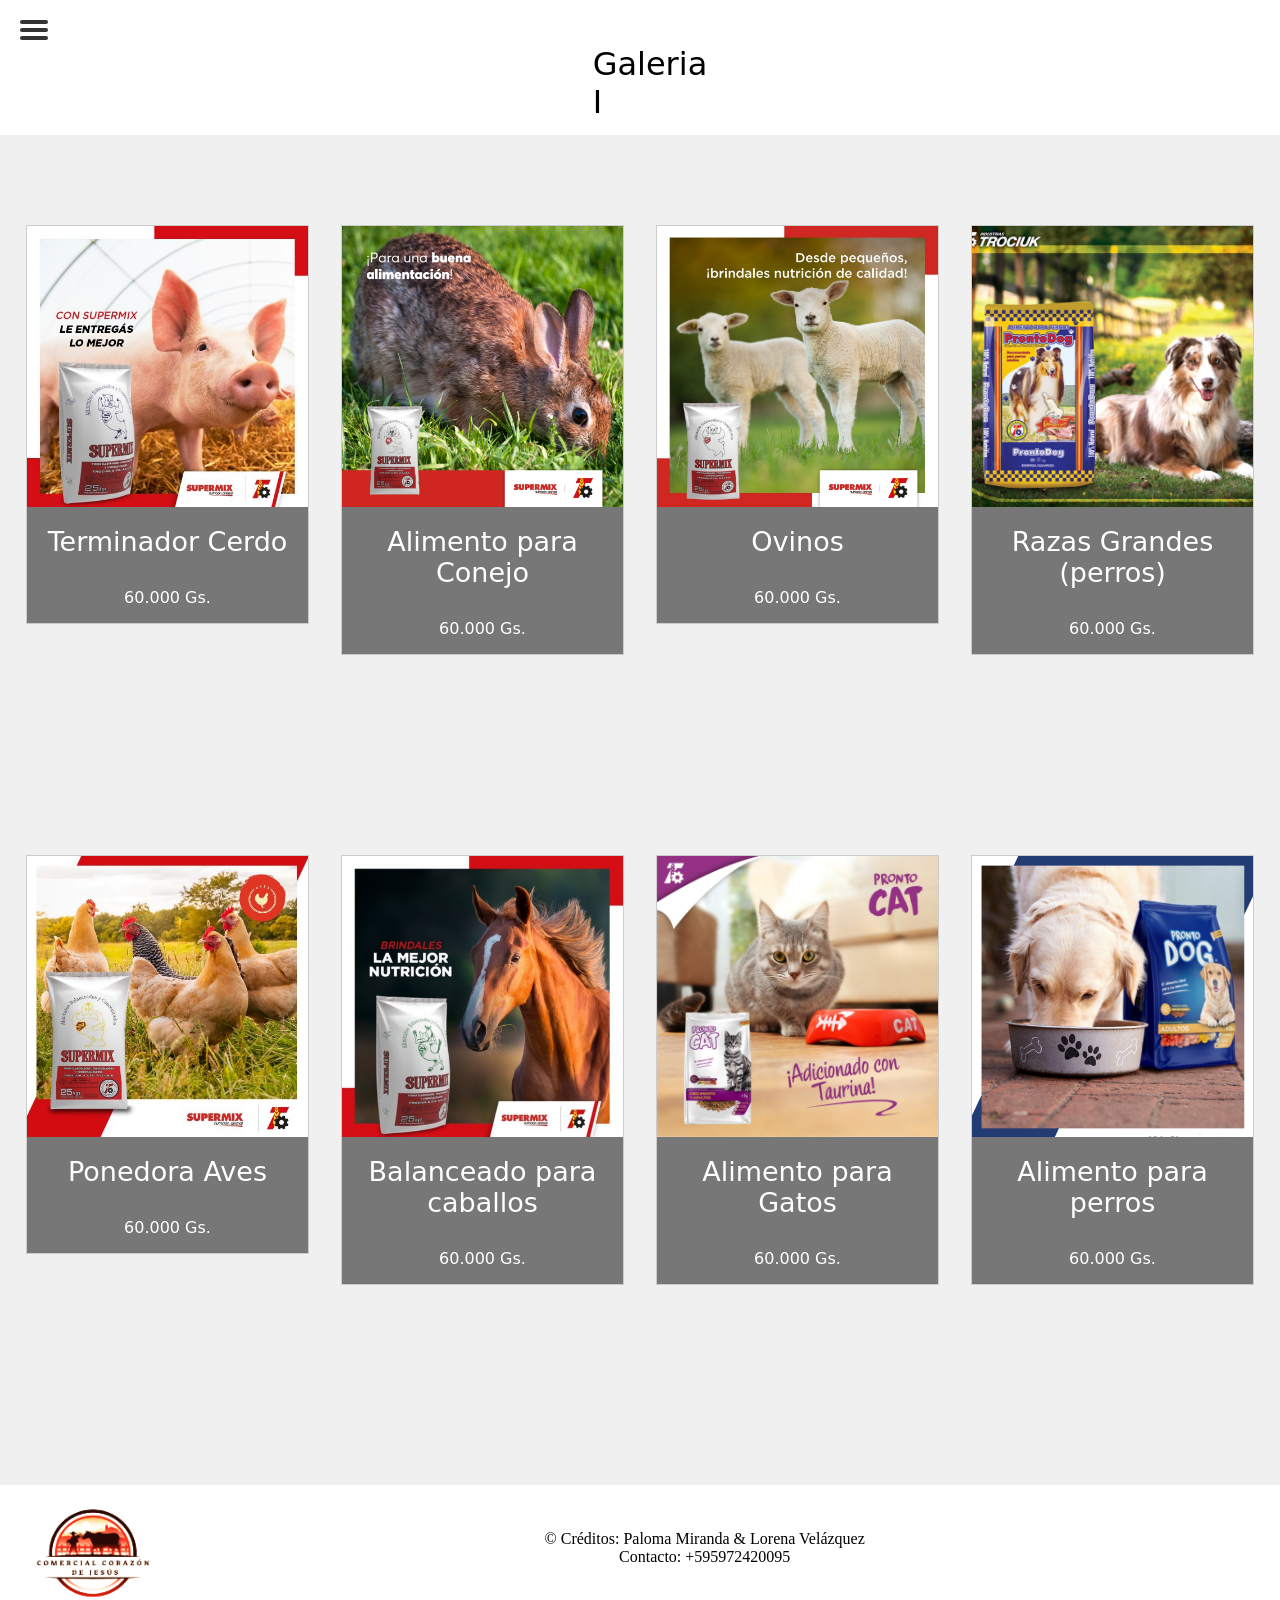
<file: galeria1.html>
<!DOCTYPE html>
<html lang="es">

<head>
  <meta charset="UTF-8">
  <meta name="viewport" content="width=device-width, initial-scale=1.0">
  <title>Galeria 1</title>
  <link rel="stylesheet" href="css/galeria12.css">
  <link rel="icon" type="image/png"  href="img/icono.png">
</head>

<body onload="cargarModoOscuro()">
  <header id="header">
    <div class="hamburger">
      <div class="_layer -top"></div>
      <div class="_layer -mid"></div>
      <div class="_layer -bottom"></div>
    </div>
    <nav class="menuppal">
      <ul>
        <li><a href="productos.html">Productos</a></li>
        <li><a href="servicios.html">Servicios</a></li>
        <li><a href="contacto.html">Contacto & Ubicacion</a></li>
        <li><button onclick="modo()" class="boton2-negro" id="botoncito">&#x26c5;&#xfe0e;</button></li>
      </ul>
    </nav>
    <h1 class="inicio" id="inicio">Galeria I</h1>
    <img src="img/logo1.png" alt="logo" class="logo1" onclick="window.location.href='index.html'">
  </header>
  <main id="main">
    <div class="fila1">
      <div class="responsive">
        <div class="gallery">
          <a target="_blank" href="img/cerdoImagen1.jpg">
            <img src="img/cerdoImagen1.jpg" alt="Cinque Terre">
          </a>
          <div class="desc">Terminador Cerdo</div>
          <p class="p1">60.000 Gs.</p>
        </div>
      </div>

      <div class="responsive">
        <div class="gallery">
          <a target="_blank" href="img/conejoImagen1.1.jpg">
            <img src="img/conejoImagen1.1.jpg" alt="Cinque Terre">
          </a>
          <div class="desc">Alimento para Conejo</div>
          <p class="p1">60.000 Gs.</p>
        </div>
      </div>

      <div class="responsive">
        <div class="gallery">
          <a target="_blank" href="img/ovejaImagen1.1.jpg">
            <img src="img/ovejaImagen1.1.jpg" alt="Cinque Terre">
          </a>
          <div class="desc">Ovinos</div>
          <p class="p1">60.000 Gs.</p>
        </div>
      </div>
      <div class="responsive">
        <div class="gallery">
          <a target="_blank" href="img/perroImagen2-copia1.jpg">
            <img src="img/perroImagen2-copia1.jpg" alt="Cinque Terre">
          </a>
          <div class="desc">Razas Grandes (perros)</div>
          <p class="p1">60.000 Gs.</p>
        </div>
      </div>
    </div>

    <div class="fila1">
      <div class="responsive">
        <div class="gallery">
          <a target="_blank" href="img/avesImagen1.jpg">
            <img src="img/avesImagen1.jpg" alt="Cinque Terre">
          </a>
          <div class="desc">Ponedora Aves</div>
          <p class="p1">60.000 Gs.</p>
        </div>
      </div>

      <div class="responsive">
        <div class="gallery">
          <a target="_blank" href="img/caballoImagen1.jpg">
            <img src="img/caballoImagen1.jpg" alt="Forest">
          </a>
          <div class="desc">Balanceado para caballos</div>
          <p class="p1">60.000 Gs.</p>
        </div>
      </div>

      <div class="responsive">
        <div class="gallery">
          <a target="_blank" href="img/gatoImagen1.jpg">
            <img src="img/gatoImagen1.jpg" alt="Northern Lights">
          </a>
          <div class="desc">Alimento para Gatos</div>
          <p class="p1">60.000 Gs.</p>
        </div>
      </div>

      <div class="responsive">
        <div class="gallery">
          <a target="_blank" href="img/perroImagen1.jpg">
            <img src="img/perroImagen1.jpg" alt="Mountains">
          </a>
          <div class="desc">Alimento para perros</div>
          <p class="p1">60.000 Gs.</p>
        </div>
      </div>

    </div>
    <div class="clearfix"></div>

    
  </main>
  <footer id="footer">
    <img src="img/logo1.png" alt="logo" class="logo2" onclick="window.location.href='index.html'">
    <p class="pie" id="pie">&copy; Créditos: Paloma Miranda & Lorena Velázquez<br>Contacto: +595972420095</p>
  </footer>
  <script src="js/galeria1.js"></script>
  <script src="js/indexymodo.js"></script>
</body>

</html>
</file>
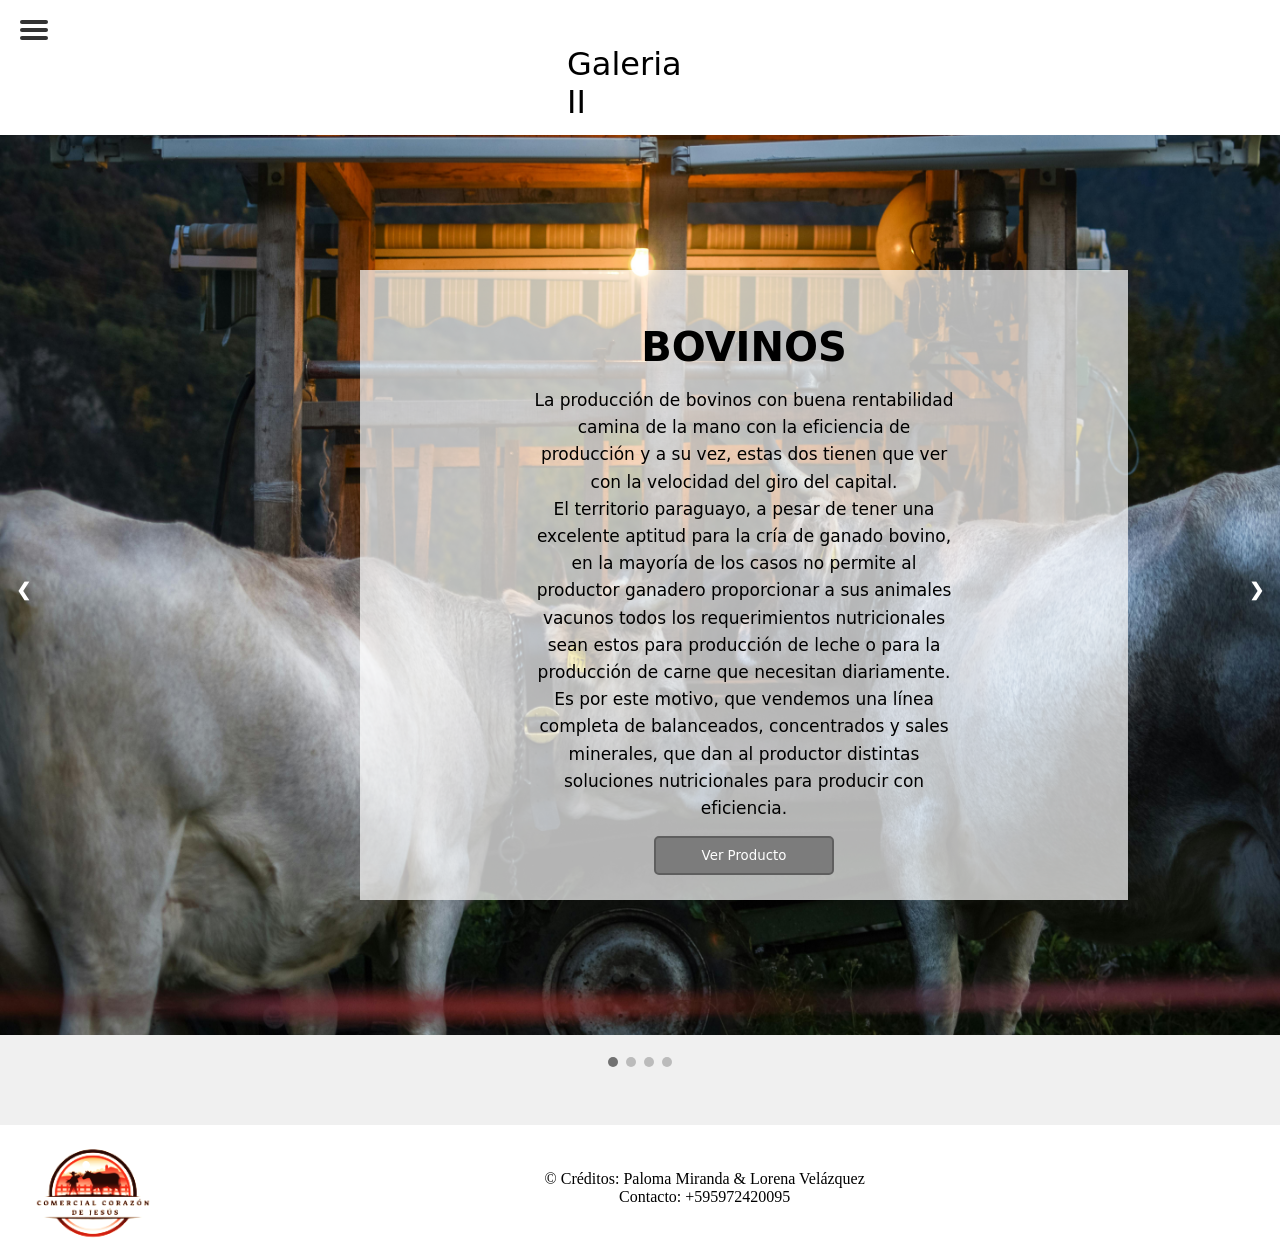
<file: galeria2.html>
<!DOCTYPE html>
<html lang="es">

<head>
    <meta charset="UTF-8">
    <meta name="viewport" content="width=device-width, initial-scale=1.0">
    <title>Galeria 2</title>
    <link rel="stylesheet" href="css/galeria22.css">
    <link rel="icon" type="image/png" href="img/icono.png">
</head>

<body onload="cargarModoOscuro()">
    <header id="header">
        <div class="hamburger">
            <div class="_layer -top"></div>
            <div class="_layer -mid"></div>
            <div class="_layer -bottom"></div>
        </div>
        <nav class="menuppal">
            <ul>
                <li><a href="productos.html">Productos</a></li>
                <li><a href="servicios.html">Servicios</a></li>
                <li><a href="contacto.html">Contacto & Ubicacion</a></li>
 
                <li><button onclick="modo()" class="boton2-negro" id="botoncito">&#x26c5;&#xfe0e;</button></li>
            </ul>
        </nav>
        <h1 class="inicio" id="inicio">Galeria II</h1>
        <img src="img/logo1.png" alt="logo" class="logo1" onclick="window.location.href='index.html'">
    </header>
    <main id="main">
        <div class="slideshow-container">
            <div class="mySlides">
                <div class="numbertext">1 / 4</div>
                <img src="img/pexels1.jpg" style="width:100%" class="imagen">
                <div class="texto" id="texto1">
                    <h2 id="h24">BOVINOS</h2>
                    <p id="p1">La producción de bovinos con buena rentabilidad camina de la mano con la eficiencia de
                        producción y a su vez, estas dos tienen que ver con la velocidad del giro del capital.
                        <br>
                        El territorio paraguayo, a pesar de tener una excelente aptitud para la cría de ganado bovino,
                        en la mayoría de los casos no permite al productor ganadero proporcionar a sus animales vacunos
                        todos los requerimientos nutricionales sean estos para producción de leche o para la producción
                        de carne que necesitan diariamente.
                        <br>
                        Es por este motivo, que vendemos una línea completa de balanceados, concentrados y sales
                        minerales, que dan al productor distintas soluciones nutricionales para producir con eficiencia.
                    </p>
                    <button onclick="window.location.href='galeria1.html'" class="btn">Ver Producto</button>
                </div>
            </div>

            <div class="mySlides">
                <div class="numbertext">2 / 4</div>
                <img src="img/pexels2.jpg" style="width:100%" class="imagen">
                <div class="texto" id="texto2">
                    <h2 id="h23">AVES</h2>
                    <p id="p2">Las aves tienen regímenes dietéticos muy variables, aunque, en general, sumamente ricos
                        en principios energéticos y proteicos, permitiendo una rápida transformación del alimento.
                        <br>
                        Según el tipo de alimento que ingieren, el tipo de pico que tienen o la relación entre el tamaño
                        del cuerpo y alas pueden ser clasificadas de diferentes maneras.
                        <br>
                        Nuestra línea de alimentos balanceados y concentrados está dirigida a las aves de mayor interés
                        económico, como ser las gallinas ponedoras y los pollos parrilleros en todas las etapas de su
                        desarrollo, desde el nacimiento hasta la faena.
                    </p>
                    <button onclick="window.location.href='galeria1.html'" class="btn">Ver Producto</button>
                </div>

            </div>

            <div class="mySlides">
                <div class="numbertext">3 / 4</div>
                <img src="img/pexels3.jpg" style="width:100%" class="imagen">
                <div class="texto" id="texto3">
                    <h2 id="h21">CERDOS</h2>
                    <p id="p3">La carne de cerdo es uno de los productos de origen animal más consumidos a nivel
                        mundial, al ser fuente de proteínas y grasas más saludables al consumidor, no es un alimento
                        rico en colesterol y casi toda su carne es aprovechable.
                        <br>
                        Hablando en términos de aprovechamiento se puede afirmar que el cerdo es el rey de los animales
                        en esta categoría. Es así porque 60 % de su carne se consume en fresco, y el resto se aprovecha
                        en la elaboración de embutidos y salazones. La carne de cerdo y sus derivados son un alimento
                        universal.
                        <br>
                        Es por esto, que la línea Supermix de nutrición para cerdos, cuenta con una completa lista de
                        herramientas nutricionales, pensadas para atender los diferentes tipos de crianza según la
                        finalidad.
                    </p>
                    <button onclick="window.location.href='galeria1.html'" class="btn">Ver Producto</button>
                </div>
            </div>
            <div class="mySlides">
                <div class="numbertext">4 / 4</div>
                <img src="img/pexels4.jpg" style="width:100%" class="imagen">
                <div class="texto" id="texto4">
                    <h2 id="h22">OVINOS</h2>
                    <p id="p4">La producción ovina en el Paraguay ha venido cobrando una especial importancia debido a
                        sus altos índices de productividad por hectárea, tanto en cría, como en engorde y producción de
                        lana.
                        <br>
                        La nutrición de esta especie, tiene la particularidad de que debe tener adecuados niveles de
                        cobre en la ración, por lo que no es cualquier ración que puede ser utilizada en su
                        suplementación.
                        <br>
                        Es por este motivo, que vendemos balanceados y una sal mineral que se adecuen a los
                        requerimientos nutricionales de los ovinos, para completarlos y permitir al productor llegar a
                        los máximos niveles posibles de producción.
                    </p>
                    <button onclick="window.location.href='galeria1.html'" class="btn">Ver Producto</button>
                </div>
            </div>

            <a class="prev" onclick="plusSlides(-1)">&#10094;</a>
            <a class="next" onclick="plusSlides(1)">&#10095;</a>
        </div>
        <br>

        <div style="text-align:center">
            <span class="dot" onclick="currentSlide(1)"></span>
            <span class="dot" onclick="currentSlide(2)"></span>
            <span class="dot" onclick="currentSlide(3)"></span>
            <span class="dot" onclick="currentSlide(4)"></span>
        </div>

    </main>
    <footer id="footer">
        <img src="img/logo1.png" alt="logo" class="logo2" onclick="window.location.href='index.html'">
        <p class="pie" id="pie">&copy; Créditos: Paloma Miranda & Lorena Velázquez<br>Contacto: +595972420095</p>
    </footer>
    <script src="js/galeria2.js"></script>
    <script src="js/indexymodo.js"></script>
</body>

</html>
</file>
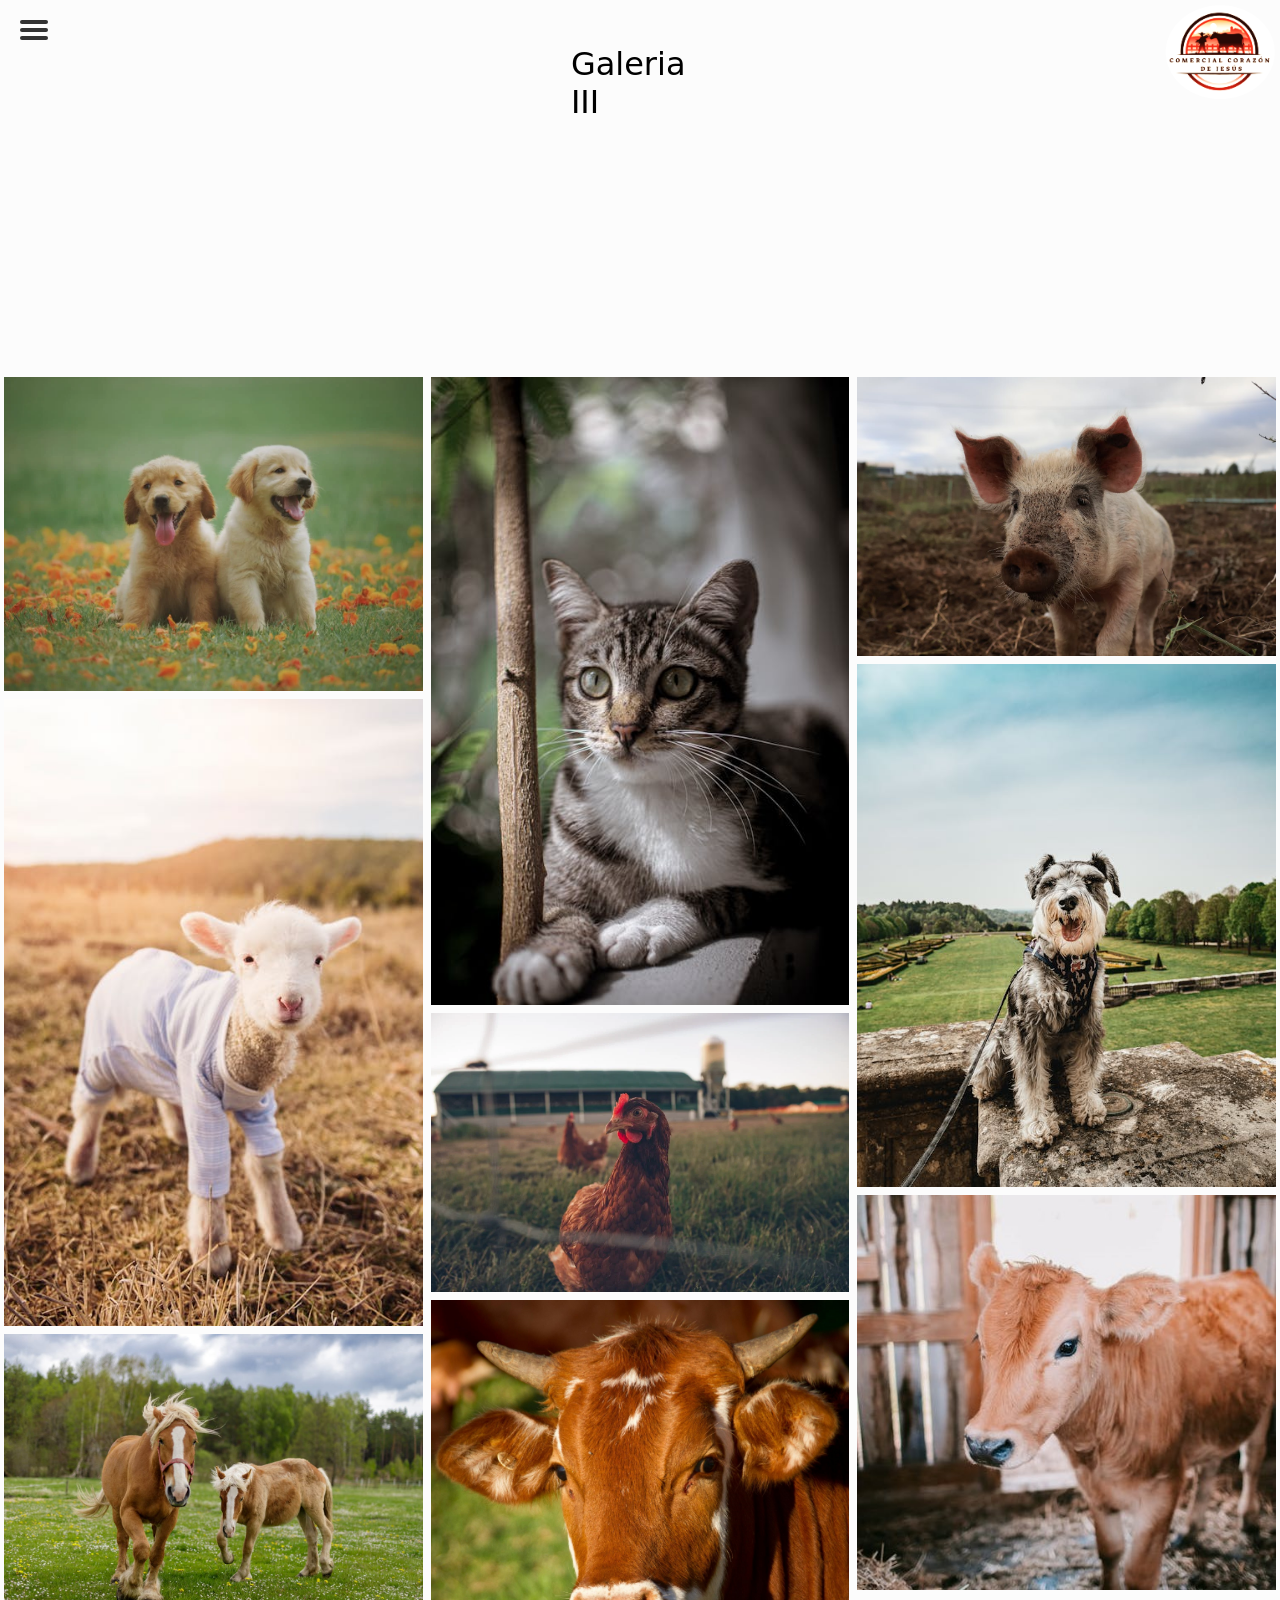
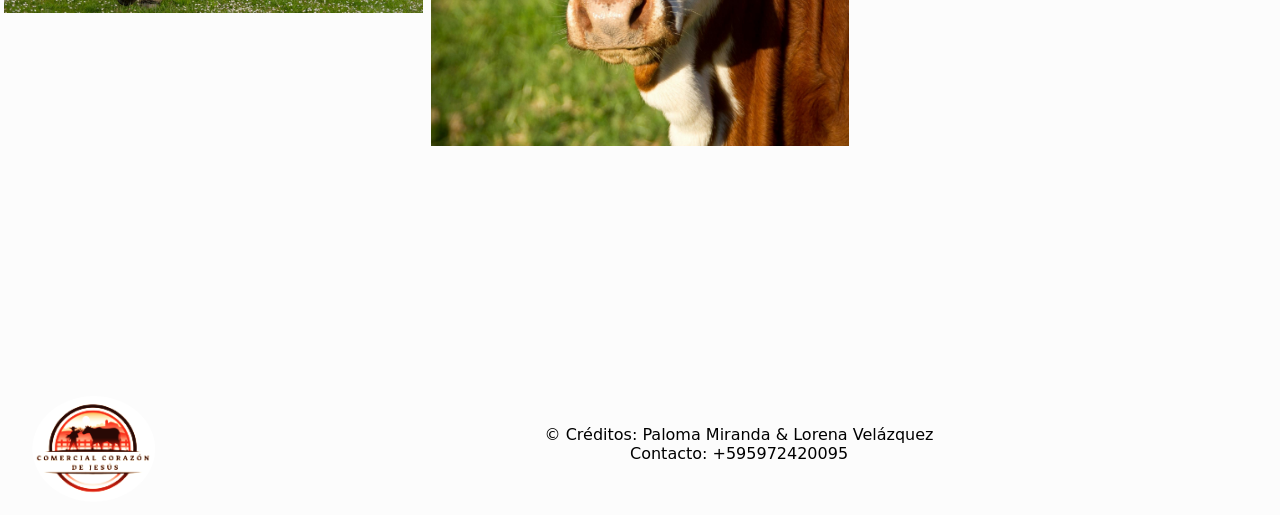
<file: galeria3.html>
<!DOCTYPE html>
<html lang="es">
<head>
    <meta charset="UTF-8">
    <meta name="viewport" content="width=device-width, initial-scale=1.0">
    <title>Galeria 3</title>
    <link rel="stylesheet" href="css/galeria3.css">
    <link rel="icon" type="image/png"  href="img/icono.png">
</head>
<body onload="cargarModoOscuro()">
    <header id="header">
        <div class="hamburger">
            <div class="_layer -top"></div>
            <div class="_layer -mid"></div>
            <div class="_layer -bottom"></div>
        </div>
        <nav class="menuppal">
            <ul>
              <li><a href="productos.html">Productos</a></li>
              <li><a href="servicios.html">Servicios</a></li>
              <li><a href="contacto.html">Contacto & Ubicacion</a></li>
          
              <li><button onclick="modo()" class="boton2-negro" id="botoncito">&#x26c5;&#xfe0e;</button></li>
            </ul>
          </nav>
        <h1 class="inicio" id="inicio">Galeria III</h1>
        <img src="img/logo1.png" alt="logo" class="logo1" onclick="window.location.href='index.html'">
    </header>
    <main id="main">
      <div class="row">
        <div class="column">
            <img src="img/1galeria3.webp">
            <img src="img/7galeria3.jpeg">
            <img src="img/6galeria3.jpeg">
        </div>
        <div class="column">
            <img src="img/8galeria3.jpeg">
            <img src="img/10galeria3.webp">
            <img src="img/18galeria3.jpeg">
        </div>
        <div class="column">
            <img src="img/12galeria3.jpeg">
            <img src="img/2galeria3.jpeg">
            <img src="img/20galeria3.jpeg">
        </div>
    </div>
          
    </main>
    <footer id="footer">
        <img src="img/logo1.png" alt="logo" class="logo2" onclick="window.location.href='index.html'">
        <p class="pie" id="pie">&copy; Créditos: Paloma Miranda & Lorena Velázquez<br>Contacto: +595972420095</p>
    </footer>
    <script src="js/galeria3.js"></script>
    <script src="js/indexymodo.js"></script>
</body>
</html>
</file>
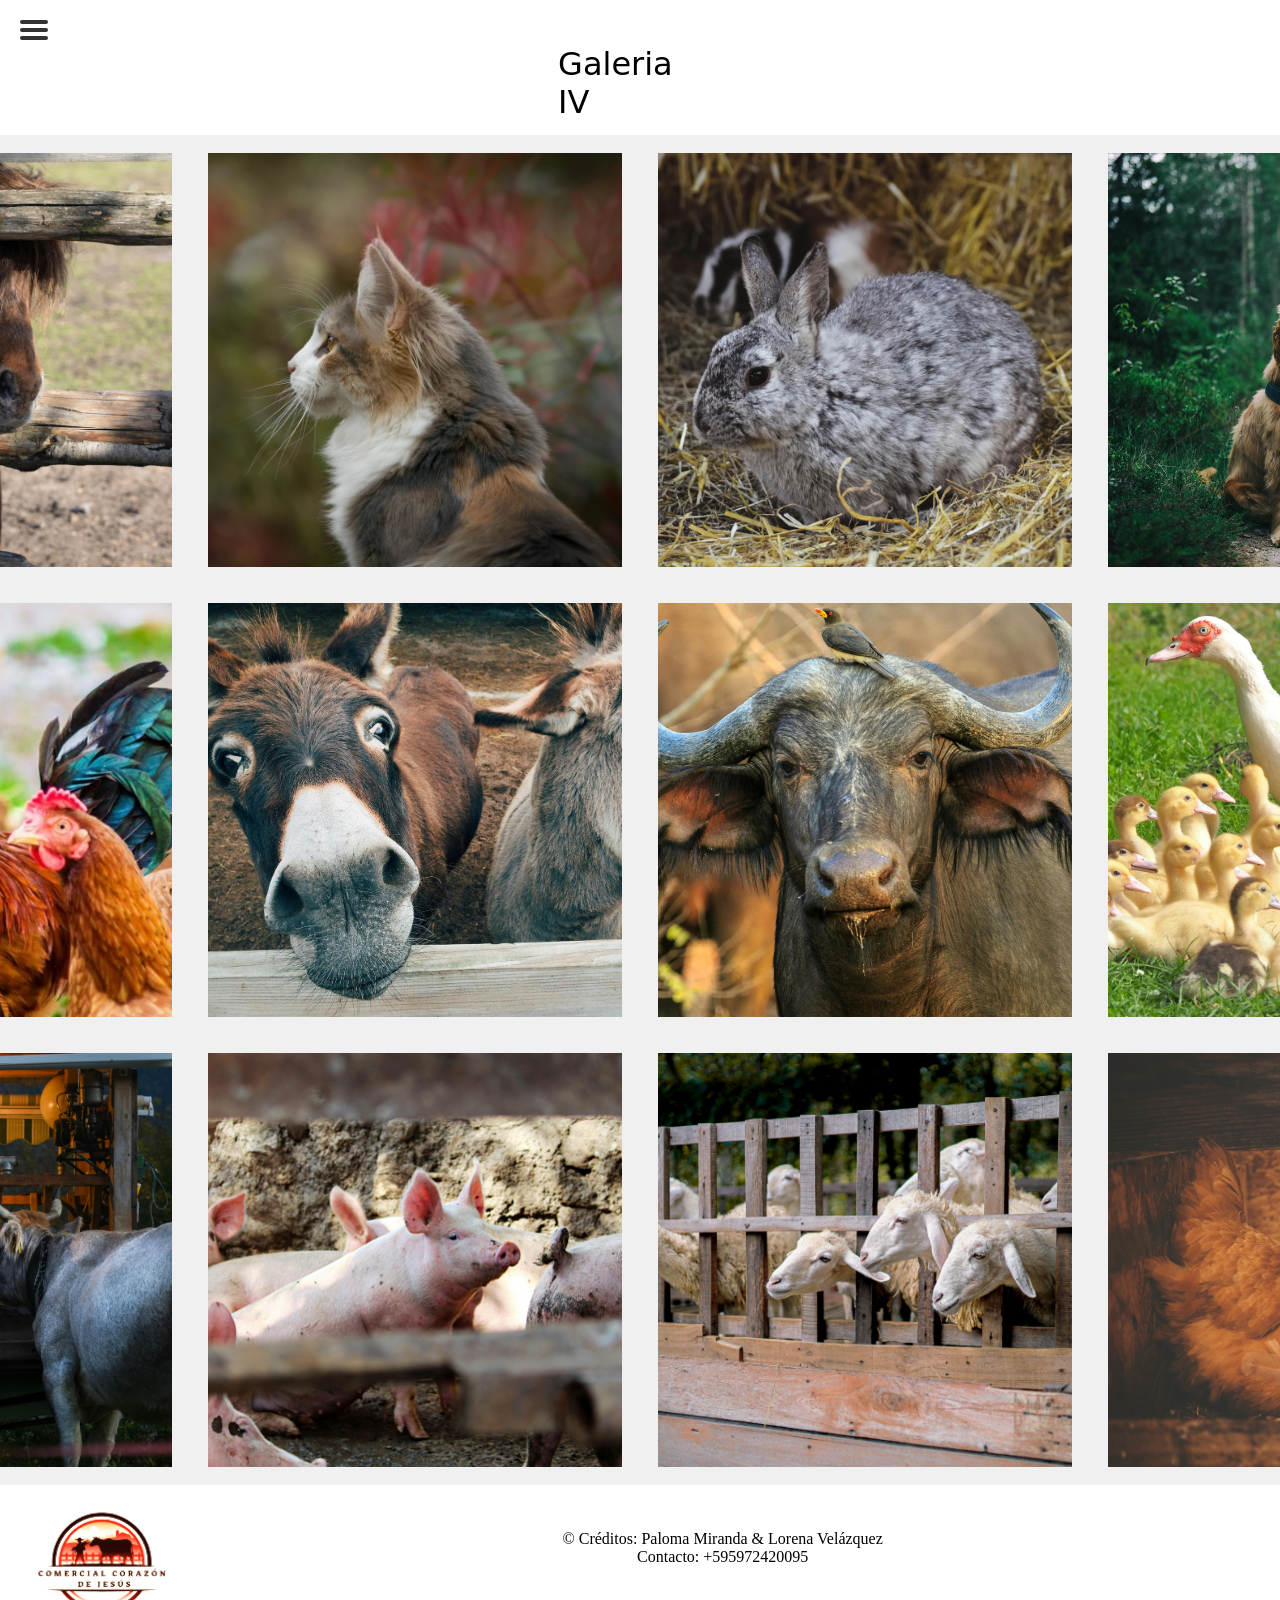
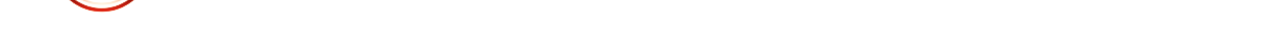
<file: galeria4.html>
<!DOCTYPE html>
<html lang="es">

<head>
  <meta charset="UTF-8">
  <meta name="viewport" content="width=device-width, initial-scale=1.0">
  <title>Galeria 4</title>
  <link rel="stylesheet" href="css/galeria4.css">
  <link rel="icon" type="image/png" href="img/icono.png">
</head>

<body onload="cargarModoOscuro()">
  <header id="header">
    <div class="hamburger">
      <div class="_layer -top"></div>
      <div class="_layer -mid"></div>
      <div class="_layer -bottom"></div>
    </div>
    <nav class="menuppal">
      <ul>
        <li><a href="productos.html">Productos</a></li>
        <li><a href="servicios.html">Servicios</a></li>
        <li><a href="contacto.html">Contacto & Ubicacion</a></li>
    
        <li><button onclick="modo()" class="boton2-negro" id="botoncito">&#x26c5;&#xfe0e;</button></li>
      </ul>
    </nav>
    <h1 class="inicio" id="inicio">Galeria IV</h1>
    <img src="img/logo1.png" alt="logo" class="logo1" onclick="window.location.href='index.html'">
  </header>
  <main id="main">
    
    <div class="row">
      <div class="fila1">
        <div class="column">
          <img src="img/caballoGrande-copia.jpg" onclick="openModal();currentSlide(1)" class="hover-shadow">
        </div>
        <div class="column">
          <img src="img/pexels7-copia.jpg" onclick="openModal();currentSlide(2)" class="hover-shadow">
        </div>
        <div class="column">
          <img src="img/pexels5 - copia.jpg" onclick="openModal();currentSlide(3)" class="hover-shadow">
        </div>
        <div class="column">
          <img src="img/pexels6-copia.jpg" onclick="openModal();currentSlide(4)" class="hover-shadow">
        </div>
      </div>
      <div class="fila2">
        <div class="column">
          <img src="img/galeria51.jpeg" onclick="openModal();currentSlide(5)" class="hover-shadow">
        </div>
        <div class="column">
          <img src="img/galeria61.jpg" onclick="openModal();currentSlide(6)" class="hover-shadow">
        </div>
        <div class="column">
          <img src="img/galeria71.jpg" onclick="openModal();currentSlide(7)" class="hover-shadow">
        </div>
        <div class="column">
          <img src="img/galeria81.jpg" onclick="openModal();currentSlide(8)" class="hover-shadow">
        </div>
      </div>
      <div class="fila3">
        <div class="column">
          <img src="img/galeria91.jpg" onclick="openModal();currentSlide(9)" class="hover-shadow">
        </div>
        <div class="column">
          <img src="img/galeria101.jpg" onclick="openModal();currentSlide(10)" class="hover-shadow">
        </div>
        <div class="column">
          <img src="img/galeria111.jpg" onclick="openModal();currentSlide(11)" class="hover-shadow">
        </div>
        <div class="column">
          <img src="img/galeria121.jpg" onclick="openModal();currentSlide(12)" class="hover-shadow">
        </div>
      </div>
    </div>
  </main>
  <footer id="footer">
    <img src="img/logo1.png" alt="logo" class="logo2" onclick="window.location.href='index.html'">
    <p class="pie" id="pie">&copy; Créditos: Paloma Miranda & Lorena Velázquez<br>Contacto: +595972420095</p>
  </footer>
  <script src="js/galeria4.js"></script>
  <script src="js/indexymodo.js"></script>
</body>


<div id="myModal" class="modal">
  <span class="close cursor" onclick="closeModal()">&times;</span>
  <div class="modal-content" id="">

    <div class="mySlides">
      <div class="numbertext">1 / 12</div>
      <img src="img/caballoGrande.jpg" style="width:100%" class="imagen2">
    </div>

    <div class="mySlides">
      <div class="numbertext">2 / 12</div>
      <img src="img/pexels7.jpg" style="width:100%" class="imagen2">
    </div>

    <div class="mySlides">
      <div class="numbertext">3 / 12</div>
      <img src="img/pexels5.jpg" style="width:100%" class="imagen2">
    </div>

    <div class="mySlides">
      <div class="numbertext">4 / 12</div>
      <img src="img/pexels6.jpg" style="width:100%" class="imagen2">
    </div>

    <div class="mySlides">
      <div class="numbertext">5 / 12</div>
      <img src="img/galeria5.jpeg" style="width:100%" class="imagen2">
    </div>

    <div class="mySlides">
      <div class="numbertext">6 / 12</div>
      <img src="img/galeria6.jpg" style="width:100%" class="imagen2">
    </div>

    <div class="mySlides">
      <div class="numbertext">7 / 12</div>
      <img src="img/galeria7.jpg" style="width:100%" class="imagen2">
    </div>

    <div class="mySlides">
      <div class="numbertext">8 / 12</div>
      <img src="img/galeria8.jpg" style="width:100%" class="imagen2">
    </div>

    <div class="mySlides">
      <div class="numbertext">9 / 12</div>
      <img src="img/galeria9.jpg" style="width:100%" class="imagen2">
    </div>

    <div class="mySlides">
      <div class="numbertext">10 / 12</div>
      <img src="img/galeria10.jpg" style="width:100%" class="imagen2">
    </div>

    <div class="mySlides">
      <div class="numbertext">11 / 12</div>
      <img src="img/galeria11.jpg" style="width:100%" class="imagen2">
    </div>

    <div class="mySlides">
      <div class="numbertext">12 / 12</div>
      <img src="img/galeria12.jpg" style="width:100%" class="imagen2">
    </div>

    <a class="prev" onclick="plusSlides(-1)">&#10094;</a>
    <a class="next" onclick="plusSlides(1)">&#10095;</a>

  </div>
</div>

</html>
</file>
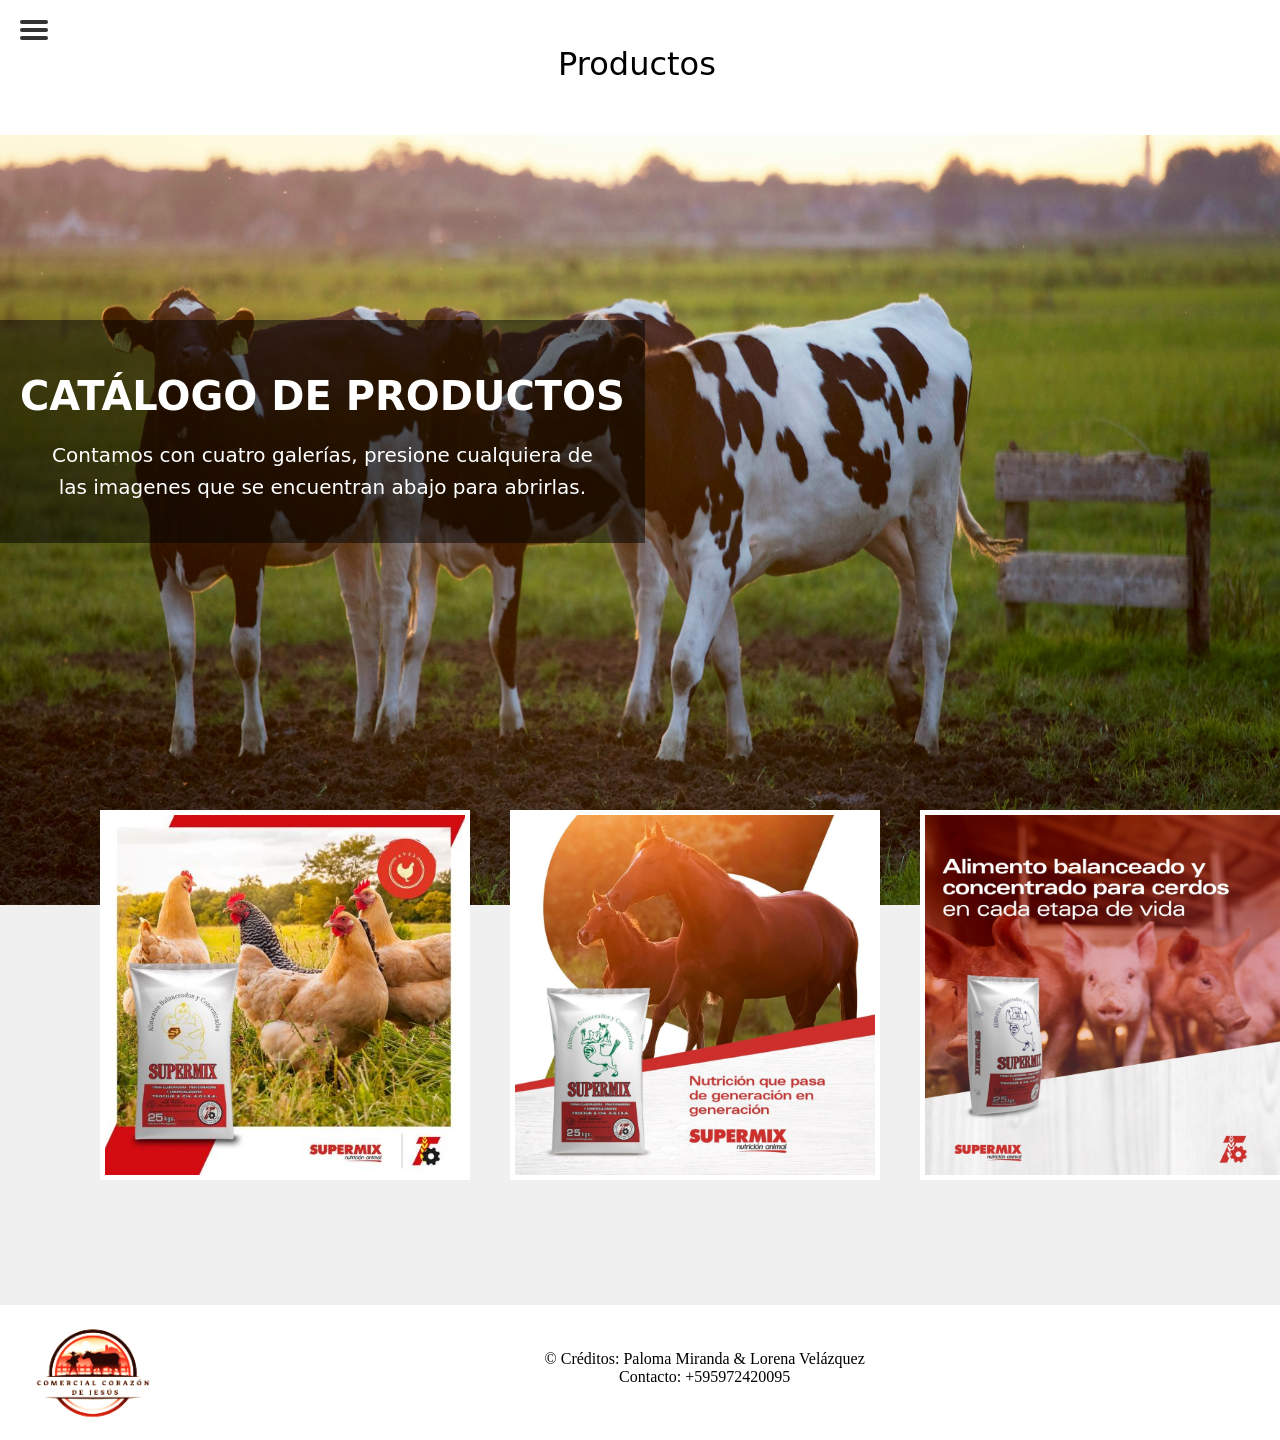
<file: productos.html>
<!DOCTYPE html>
<html lang="es">

<head>
    <meta charset="UTF-8">
    <meta name="viewport" content="width=device-width, initial-scale=1.0">
    <title>Productos</title>
    <link rel="stylesheet" href="css/productos2.css">
    <link rel="icon" type="image/png"  href="img/icono.png">
</head>

<body onload="cargarModoOscuro()">
    <header id="header">
        <div class="hamburger">
            <div class="_layer -top"></div>
            <div class="_layer -mid"></div>
            <div class="_layer -bottom"></div>
        </div>
        <nav class="menuppal">
            <ul>
                <li><a href="productos.html">Productos</a></li>
                <li><a href="servicios.html">Servicios</a></li>
                <li><a href="contacto.html">Contacto & Ubicacion</a></li>
                <li><button onclick="modo()" class="boton2-negro" id="botoncito">&#x26c5;&#xfe0e;</button></li>
            </ul>
        </nav>
        <h1 class="inicio" id="inicio">Productos</h1>
        <img src="img/logo1.png" alt="logo" class="logo1" onclick="window.location.href='index.html'">
    </header>
    <main id="main">
        <section class="seccion-imagen" id="fondo">
            <div class="imagen-principal">
                <img src="images/fondo.jpg" alt="Imagen principal">
                <div class="texto">
                    <h2>CATÁLOGO DE PRODUCTOS</h2>
                    <p>Contamos con cuatro galerías, presione cualquiera de <br> las imagenes que se encuentran abajo
                        para abrirlas.</p>
                </div>
                <div class="imagenes">
                    <img src="images/avesImagen1.jpg" alt="Imagen 1" onclick="window.location.href='galeria1.html'">
                    <img src="images/caballoImagen1.1.jpg" alt="Imagen 2" onclick="window.location.href='galeria2.html'">
                    <img src="images/cerdoImagen1.1.jpg" alt="Imagen 3" onclick="window.location.href='galeria3.html'">
                    <img src="images/conejo2.jpg" alt="Imagen 4" onclick="window.location.href='galeria4.html'">
                </div>
            </div>
        </section>
        	
    </main>
    <footer id="footer">
        <img src="img/logo1.png" alt="logo" class="logo2" onclick="window.location.href='index.html'">
        <p class="pie" id="pie">&copy; Créditos: Paloma Miranda & Lorena Velázquez<br>Contacto: +595972420095</p>
    </footer>
    <script src="js/productos.js"></script>
    <script src="js/indexymodo.js"></script>
</body>
</html>
</file>
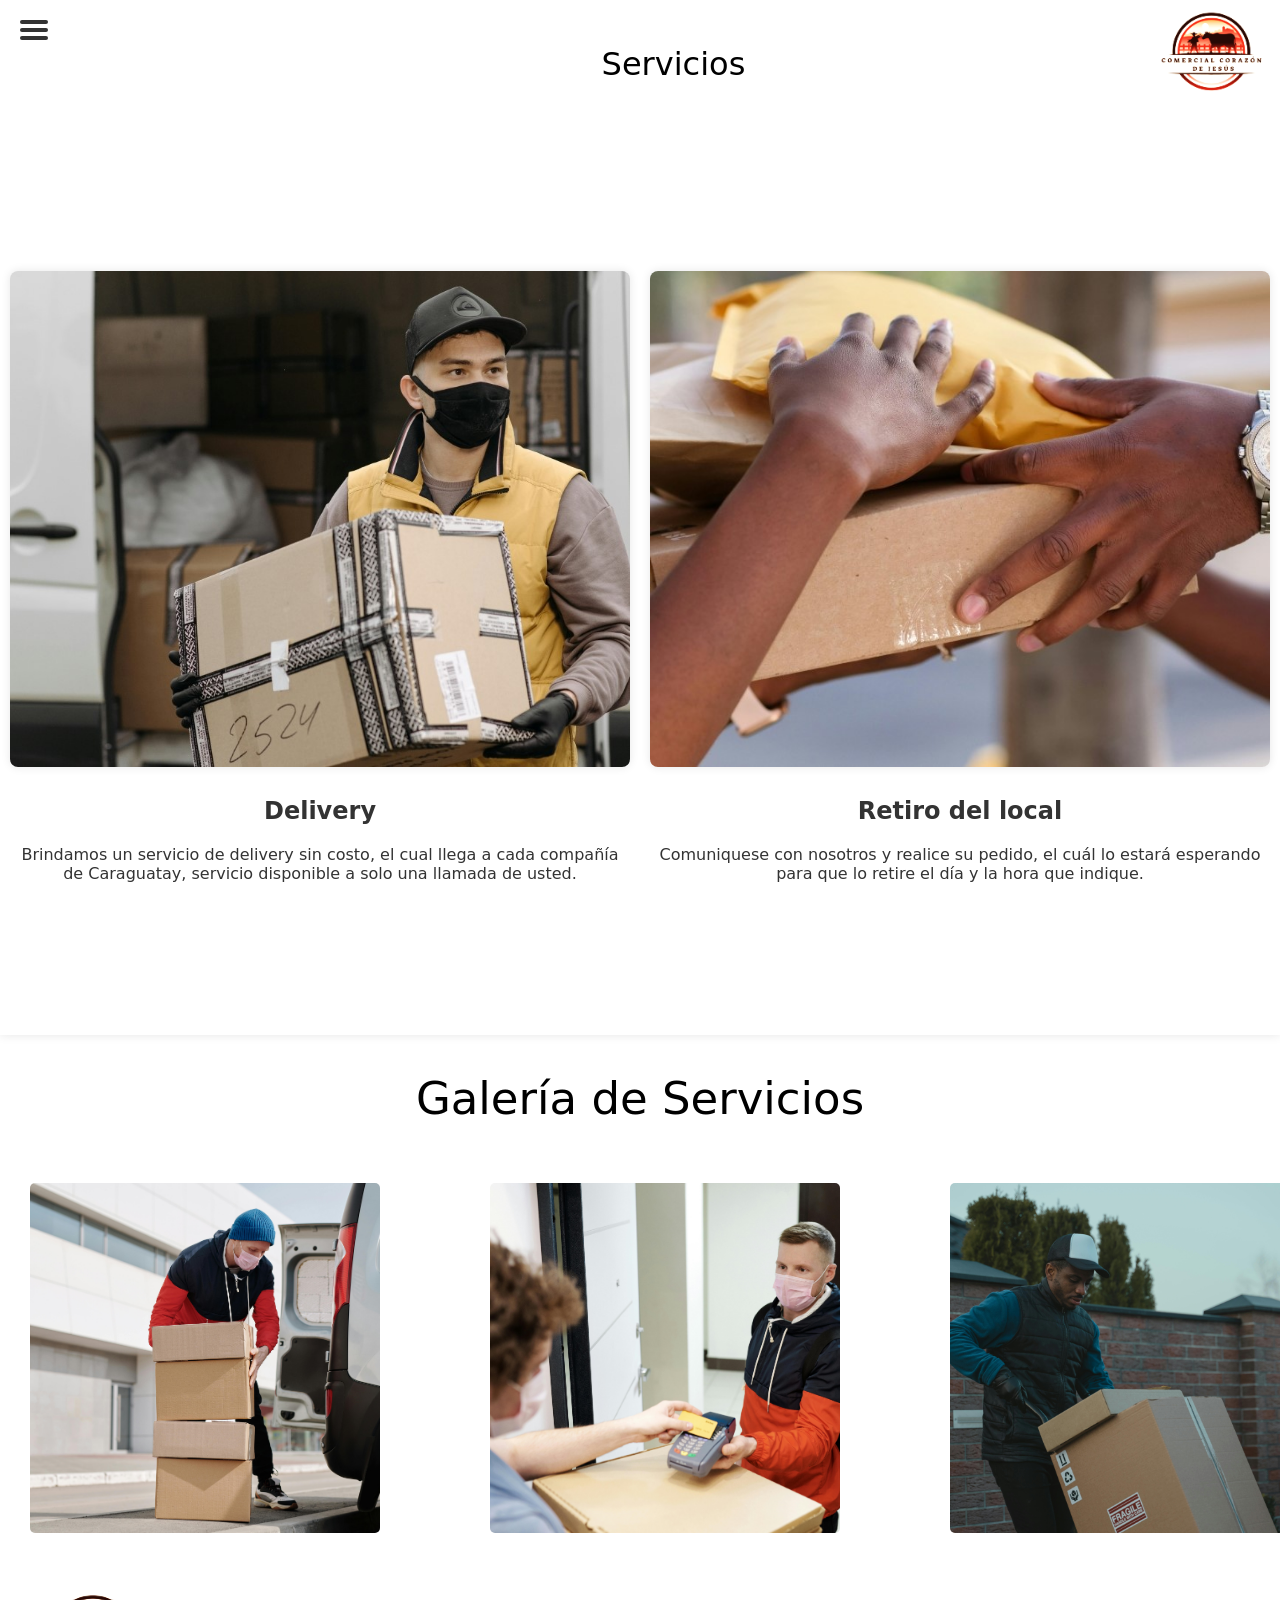
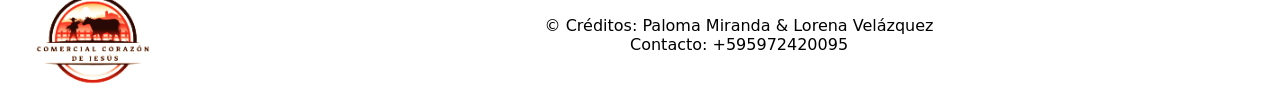
<file: servicios.html>
<!DOCTYPE html>
<html lang="es">

<head>
  <meta charset="UTF-8">
  <meta name="viewport" content="width=device-width, initial-scale=1.0">
  <title>Servicios</title>
  <link rel="stylesheet" href="css/servicios.css">
  <link rel="icon" type="image/png"  href="img/icono.png">
</head>

<body onload="cargarModoOscuro()">
  <header id="header">
    <div class="hamburger">
      <div class="_layer -top"></div>
      <div class="_layer -mid"></div>
      <div class="_layer -bottom"></div>
    </div>
    <nav class="menuppal">
      <ul>
        <li><a href="productos.html">Productos</a></li>
        <li><a href="servicios.html">Servicios Ofrecidos</a></li>
        <li><a href="contacto.html">Contacto & Ubicacion</a></li>
        <li><a href="acercade.html">Desarrolladores</a></li>
        <li><button onclick="modo()" class="boton2-negro" id="botoncito">&#x26c5;&#xfe0e;</button></li>
      </ul>
    </nav>
    <h1 class="inicio" id="inicio">Servicios</h1>
    <img src="img/logo1.png" alt="logo" class="logo1" onclick="window.location.href='index.html'">
  </header>

  <main id="main">
    <div class="container" id="negro">
      <div class="photo">
        <img src="img/imagen1Servicio.jpg" alt="Fotografía 1">
        <div class="description">
          <h2 id="txt1">Delivery</h2>
          <p id="txt2">Brindamos un servicio de delivery sin costo, el cual llega a cada compañía de Caraguatay, servicio disponible a solo una llamada de usted.</p>
        </div>
      </div>
      <div class="photo">
        <img src="img/imagen2Servicio.jpg" alt="Fotografía 2">
        <div class="description">
          <h2 id="txt3">Retiro del local</h2>
          <p id="txt4">Comuniquese con nosotros y realice su pedido, el cuál lo estará esperando para que lo retire el día y la hora que indique.</p>
        </div>
      </div>
      <br>
      <br>
    </div>

    <section class="productos-destacados">
      <h2 id="titulo2" >Galería de Servicios</h2>

      <div class="carrusel" id="div">
        <div class="producto" id="carrusel">
          <img src="img/servicio1.jpg" alt="Producto 1" class="productoImagen">
          
        </div>
        <div class="producto" id="carrusel2">
          <img src="img/servicio2.jpg" alt="Producto 2" class="productoImagen">
         
        </div>
        <div class="producto" id="carrusel3">
          <img src="img/servicio3.jpg" alt="Producto 3" class="productoImagen">
          
        </div>
        <div class="producto" id="carrusel4">
          <img src="img/servicio4.jpg" alt="Producto 4" class="productoImagen">
          
        </div>
      </div>
    </section><br><br>
    
  </main>
  <footer id="footer">
    <img src="img/logo1.png" alt="logo" class="logo2" onclick="window.location.href='index.html'">
    <p class="pie" id="pie">&copy; Créditos: Paloma Miranda & Lorena Velázquez<br>Contacto: +595972420095</p>
  </footer>
  <script src="js/servicios.js"></script>
</body>

</html>
</file>
<file: css/galeria12.css>
header {
    display: flex;
    flex-direction: row;
    position: relative;
    background-color: #ffffff;
    color: #000000;
    height: 15vh;
    margin: 0;
    padding: 0;
    top: 0;
    width: 100%;
    z-index: 2;
    width: 100%;
    font-family: system-ui, -apple-system, BlinkMacSystemFont, 'Segoe UI', Roboto, Oxygen, Ubuntu, Cantarell, 'Open Sans', 'Helvetica Neue', sans-serif;
    font-weight: lighter;
}

body {
    padding: 0;
    margin: 0;
    height: 100%;
    width: 100%;
    overflow-x: hidden;
}

footer {
    margin: 0;
    padding: 0;
    display: flex;
    flex-direction: row;
    width: 100%;
    bottom: 0;
    background-color: #ffffff;
    color: #000000;
    text-align: center;
    position: relative;
    height: 15vh;
}

main {
    position: relative;
    width: 100%;
    background-color: #f0f0f0;
    height: 150vh;
    padding: 10px 10px;
    display: flex;
    flex-direction: column;
    justify-content: center;
    align-items: center;
}

.pie {
    margin-left: 30%;
    margin-top: 5vh;
}

.logo1 {
    margin-left: 72vh;
    position: relative;
    height: 120px;
    width: 120px;
    margin-top: -1vh;
}

.logo1:hover,
.logo2:hover {
    cursor: pointer;
}

.inicio {
    font-family: system-ui, -apple-system, BlinkMacSystemFont, 'Segoe UI', Roboto, Oxygen, Ubuntu, Cantarell, 'Open Sans', 'Helvetica Neue', sans-serif;
    font-weight: lighter;
    margin-left: 46.3%;
    margin-top: 5vh;
    position: relative;
}

.logo2 {
    margin-left: 2%;
    margin-top: 0vh;
}


/*MENU HAMBURGUESA*/
.hamburger {
    position: fixed;
    background-color: transparent;
    left: 0;
    top: 0;
    height: 30px;
    width: 30px;
    padding: 20px 20px;
    -webkit-transform: translate3d(0, 0, 0);
    transform: translate3d(0, 0, 0);
    -webkit-transition: -webkit-transform 0.25s cubic-bezier(0.05, 1.04, 0.72, 0.98);
    transition: transform 0.25s cubic-bezier(0.05, 1.04, 0.72, 0.98);
    z-index: 1002;
    cursor: pointer;
    -webkit-user-select: none;
    -moz-user-select: none;
    -ms-user-select: none;
    user-select: none
}

.hamburger.is-active {
    background-color: none;
}

._layer {
    background: #333333;
    margin-bottom: 4px;
    border-radius: 2px;
    width: 28px;
    height: 4px;
    opacity: 1;
    -webkit-transform: translate3d(0, 0, 0);
    transform: translate3d(0, 0, 0);
    -webkit-transition: all 0.25s cubic-bezier(0.05, 1.04, 0.72, 0.98);
    transition: all 0.25s cubic-bezier(0.05, 1.04, 0.72, 0.98);
}

.hamburger:hover .-top {
    -webkit-transform: translateY(-100%);
    -ms-transform: translateY(-100%);
    transform: translateY(-100%);
}

.hamburger:hover .-bottom {
    -webkit-transform: translateY(50%);
    -ms-transform: translateY(100%);
    transform: translateY(100%);
}

.hamburger.is-active .-top {
    -webkit-transform: translateY(200%) rotate(45deg) !important;
    -ms-transform: translateY(200%) rotate(45deg) !important;
    transform: translateY(200%) rotate(45deg) !important;
}

.hamburger.is-active .-mid {
    opacity: 0;
}

.hamburger.is-active .-bottom {
    -webkit-transform: translateY(-200%) rotate(135deg) !important;
    -ms-transform: translateY(-200%) rotate(135deg) !important;
    transform: translateY(-200%) rotate(135deg) !important;
}

.menuppal.is_active {
    transform: translate3d(0px, 0px, 0px);
}

.menuppal {
    background-color: rgba(166, 166, 166, 0.95);
    bottom: 0;
    height: 40%;
    left: 0;
    overflow-y: scroll;
    position: fixed;
    top: 0;
    transform: translate3d(0px, -100%, 0px);
    transition: transform 0.35s cubic-bezier(0.05, 1.04, 0.72, 0.98) 0s;
    width: 20%;
    z-index: 1001;
    overflow-y: hidden;
}

.menuppal ul {
    margin: 0;
    padding: 0;
}

.menuppal ul li {
    list-style: none;
    text-align: center;
    font-family: system-ui, -apple-system, BlinkMacSystemFont, 'Segoe UI', Roboto, Oxygen, Ubuntu, Cantarell, 'Open Sans', 'Helvetica Neue', sans-serif;
    font-weight: lighter;
    font-size: 1.2rem;
    line-height: 3em;
    height: 3em;
    color: rgb(255, 255, 255);
    text-transform: none;
    font-weight: lighter;
}

.menuppal ul li a {
    text-decoration: none;
    color: rgb(255, 255, 255);
}

.menuppal ul li a:hover {
    text-decoration: none;
    color: #000000;
}

/*Estilo del boton para el modo oscuro*/
.boton2-negro {
    position: absolute;
    top: 80%;
    height: 5.5vh;
    width: 3vh;
    margin-left: 40%;
    padding: 10px 20px;
    border: 2px solid black;
    background-color: rgba(177, 177, 177, 0.721);
    color: rgb(44, 38, 38);
    font-size: 16px;
    cursor: pointer;
    transition: background-color 0.3s, color 0.3s;
    transition: transform 0.5s;
    border-radius: 50%;
    display: flex;
    justify-content: center;
    align-items: center;
    text-align: center;
    position: absolute;
    font-size: 30px;
}

.boton2-negro:hover {
    background-color: rgba(193, 184, 184, 0.274);
    color: black;
    transform: scale(1.05);
}

/*ESTILOS*/
.p1 {
    text-align: center;
    font-family: system-ui, -apple-system, BlinkMacSystemFont, 'Segoe UI', Roboto, Oxygen, Ubuntu, Cantarell, 'Open Sans', 'Helvetica Neue', sans-serif;
    font-weight: lighter;
    color: white;
}

.desc {
    text-align: center;
    font-family: system-ui, -apple-system, BlinkMacSystemFont, 'Segoe UI', Roboto, Oxygen, Ubuntu, Cantarell, 'Open Sans', 'Helvetica Neue', sans-serif;
    font-weight: lighter;
    color: white;
    font-size: 3vh;
}

.responsive:hover {
    .p1 {
        font-size: 4vh;
        margin-top: -1vh;
        color: #4d4d4d;
    }

    .desc {
        font-size: 2vh;
    }
}

/*Galeria*/
.fila1 {
    display: flex;
    flex-direction: row;
    align-items: center;
    justify-content: center;
    width: 100%;
    height: 70vh;
}

div.gallery {
    border: 1px solid #ccc;
    background-color: rgba(0, 0, 0, 0.5);
}

div.gallery:hover {
    border: 1px solid #777;
}

div.gallery img {
    width: 100%;
    height: auto;
}

div.desc {
    padding: 15px;
    text-align: center;
    color: white;
}

* {
    box-sizing: border-box;
}

.responsive {
    padding: 0 6px;
    float: left;
    width: 25%;
    height: 60vh;
    transition: transform 0.5s;
    margin: 10px;
}

.responsive:hover {
    box-shadow: 0 0 5px 5px black;
    transform: scale(1.01);
}

@media only screen and (max-width: 700px) {
    .responsive {
        width: 25%;
        margin: 6px 0;
    }
}

@media only screen and (max-width: 500px) {
    .responsive {
        width: 100%;
    }
}

.clearfix:after {
    content: "";
    display: table;
    clear: both;
}

/*Fin de Galeria*/
</file>
<file: css/galeria22.css>
header {
    display: flex;
    flex-direction: row;
    position: relative;
    background-color: #ffffff;
    color: #000000;
    height: 15vh;
    margin: 0;
    padding: 0;
    top: 0;
    width: 100%;
    z-index: 2;
    width: 100%;
    font-family: system-ui, -apple-system, BlinkMacSystemFont, 'Segoe UI', Roboto, Oxygen, Ubuntu, Cantarell, 'Open Sans', 'Helvetica Neue', sans-serif;
    font-weight: lighter;
}

body {
    padding: 0;
    margin: 0;
    height: 100%;
    width: 100%;
    overflow-x: hidden;
}

footer {
    margin: 0;
    padding: 0;
    display: flex;
    flex-direction: row;
    width: 100%;
    bottom: 0;
    background-color: #ffffff;
    color: #000000;
    text-align: center;
    position: relative;
    height: 15vh;
}

main {
    position: relative;
    width: 100%;
    height: 110vh;
    background-color: #f0f0f0;
}

.pie {
    margin-left: 30%;
    margin-top: 5vh;
}

.logo1 {
    margin-left: 75vh;
    position: relative;
    height: 120px;
    width: 120px;
    margin-top: -1vh;
}

.logo1:hover,
.logo2:hover {
    cursor: pointer;
}

.inicio {
    font-family: system-ui, -apple-system, BlinkMacSystemFont, 'Segoe UI', Roboto, Oxygen, Ubuntu, Cantarell, 'Open Sans', 'Helvetica Neue', sans-serif;
    font-weight: lighter;
    margin-left: 44.3%;
    margin-top: 5vh;
    position: relative;
}

.logo2 {
    margin-left: 2%;
    margin-top: 0vh;
}

/*MENU HAMBURGUESA*/
.hamburger {
    position: fixed;
    background-color: transparent;
    left: 0;
    top: 0;
    height: 30px;
    width: 30px;
    padding: 20px 20px;
    -webkit-transform: translate3d(0, 0, 0);
    transform: translate3d(0, 0, 0);
    -webkit-transition: -webkit-transform 0.25s cubic-bezier(0.05, 1.04, 0.72, 0.98);
    transition: transform 0.25s cubic-bezier(0.05, 1.04, 0.72, 0.98);
    z-index: 1002;
    cursor: pointer;
    -webkit-user-select: none;
    -moz-user-select: none;
    -ms-user-select: none;
    user-select: none
}

.hamburger.is-active {
    background-color: none;
}

._layer {
    background: #333333;
    margin-bottom: 4px;
    border-radius: 2px;
    width: 28px;
    height: 4px;
    opacity: 1;
    -webkit-transform: translate3d(0, 0, 0);
    transform: translate3d(0, 0, 0);
    -webkit-transition: all 0.25s cubic-bezier(0.05, 1.04, 0.72, 0.98);
    transition: all 0.25s cubic-bezier(0.05, 1.04, 0.72, 0.98);
}

.hamburger:hover .-top {
    -webkit-transform: translateY(-100%);
    -ms-transform: translateY(-100%);
    transform: translateY(-100%);
}

.hamburger:hover .-bottom {
    -webkit-transform: translateY(50%);
    -ms-transform: translateY(100%);
    transform: translateY(100%);
}

.hamburger.is-active .-top {
    -webkit-transform: translateY(200%) rotate(45deg) !important;
    -ms-transform: translateY(200%) rotate(45deg) !important;
    transform: translateY(200%) rotate(45deg) !important;
}

.hamburger.is-active .-mid {
    opacity: 0;
}

.hamburger.is-active .-bottom {
    -webkit-transform: translateY(-200%) rotate(135deg) !important;
    -ms-transform: translateY(-200%) rotate(135deg) !important;
    transform: translateY(-200%) rotate(135deg) !important;
}

.menuppal.is_active {
    transform: translate3d(0px, 0px, 0px);
}

.menuppal {
    background-color: rgba(166, 166, 166, 0.95);
    bottom: 0;
    height: 40%;
    left: 0;
    overflow-y: scroll;
    position: fixed;
    top: 0;
    transform: translate3d(0px, -100%, 0px);
    transition: transform 0.35s cubic-bezier(0.05, 1.04, 0.72, 0.98) 0s;
    width: 20%;
    z-index: 1001;
    overflow-y: hidden;
}

.menuppal ul {
    margin: 0;
    padding: 0;
}

.menuppal ul li {
    list-style: none;
    text-align: center;
    font-family: system-ui, -apple-system, BlinkMacSystemFont, 'Segoe UI', Roboto, Oxygen, Ubuntu, Cantarell, 'Open Sans', 'Helvetica Neue', sans-serif;
    font-weight: lighter;
    font-size: 1.2rem;
    line-height: 3em;
    height: 3em;
    color: rgb(255, 255, 255);
    text-transform: none;
    font-weight: lighter;
}

.menuppal ul li a {
    text-decoration: none;
    color: rgb(255, 255, 255);
}

.menuppal ul li a:hover {
    text-decoration: none;
    color: #000000;
}

/*Fin Hamburguesa*/


/* Inicio Galeria*/
* {
    box-sizing: border-box
}

.slideshow-container {
    max-width: 100%;
    top: 0vh;
    height: 100vh;
    background-color: #333333;
    position: relative;
    margin: auto;
}

.mySlides {
    display: none;
}

.prev,
.next {
    cursor: pointer;
    position: absolute;
    top: 50%;
    width: auto;
    margin-top: -22px;
    padding: 16px;
    color: white;
    font-weight: bold;
    font-size: 18px;
    transition: 0.1s ease;
    border-radius: 0 3px 3px 0;
    user-select: none;
}

.next {
    right: 0;
    border-radius: 3px 0 0 3px;
}

.prev:hover,
.next:hover {
    background-color: rgba(0, 0, 0, 0.8);
}

.numbertext {
    color: #f2f2f2;
    font-size: 12px;
    padding: 8px 12px;
    position: absolute;
    top: 0;
}

.dot {
    cursor: pointer;
    height: 10px;
    width: 10px;
    margin: 0 2px;
    background-color: #bbb;
    border-radius: 50%;
    display: inline-block;
    transition: background-color 0.6s ease;
}

.active,
.dot:hover {
    background-color: #717171;
}

.fade {
    animation-name: fade;
    animation-duration: 1.5s;
}

@keyframes fade {
    from {
        opacity: .4
    }

    to {
        opacity: 1
    }
}

/*FIN Galeria*/
.imagen {
    height: 100vh;
    width: 100%;
    position: absolute;
}

.texto {
    margin-top: 15vh;
    margin-left: 40vh;
    display: flex;
    flex-direction: column;
    text-align: center;
    position: absolute;
    justify-content: center;
    align-items: center;
    width: 60%;
    height: 70vh;
    background-color: rgba(255, 255, 255, 0.7);
    left: 0;
    padding: 20px;
    color: #000000;
}

.texto h2 {
    font-family: system-ui, -apple-system, BlinkMacSystemFont, 'Segoe UI', Roboto, Oxygen, Ubuntu, Cantarell, 'Open Sans', 'Helvetica Neue', sans-serif;
    font-weight: 600;
    margin-bottom: -40px;
    font-size: 40px;
}

.texto p {
    width: 70%;
    padding: 40px 40px;
    font-family: system-ui, -apple-system, BlinkMacSystemFont, 'Segoe UI', Roboto, Oxygen, Ubuntu, Cantarell, 'Open Sans', 'Helvetica Neue', sans-serif;
    font-weight: 400;
    line-height: 1.6;
    font-size: 17px;
}

.btn {
    display: inline-block;
    padding: 10px 20px;
    background-color: rgba(111, 111, 111, 0.8);
    color: #ffffff;
    border: 2px solid #5f5f5f;
    border-radius: 5px;
    text-decoration: none;
    cursor: pointer;
    transition: background-color 0.5s ease;
    font-family: system-ui, -apple-system, BlinkMacSystemFont, 'Segoe UI', Roboto, Oxygen, Ubuntu, Cantarell, 'Open Sans', 'Helvetica Neue', sans-serif;
    font-weight: lighter;
    width: 20vh;
    margin-top: 60vh;
    text-align: center;
    position: absolute;
}

.btn:hover {
    background-color: #ff9900;
    border: 2px solid #ff9900;
}


/*Estilo del boton para el modo oscuro*/
.boton2-negro {
    position: absolute;
    top: 80%;
    height: 5.5vh;
    width: 3vh;
    margin-left: 40%;
    padding: 10px 20px;
    border: 2px solid black;
    background-color: rgba(177, 177, 177, 0.721);
    color: rgb(44, 38, 38);
    font-size: 16px;
    cursor: pointer;
    transition: background-color 0.3s, color 0.3s;
    transition: transform 0.5s;
    border-radius: 50%;
    display: flex;
    justify-content: center;
    align-items: center;
    text-align: center;
    position: absolute;
    font-size: 30px;
}

.boton2-negro:hover {
    background-color: rgba(237, 225, 225, 0.47);
    color: black;
    transform: scale(1.05);
}
</file>
<file: css/galeria3.css>
body {
  font-family: sans-serif;
  background-color: #d3d3d3;
  height: 100vh;
  width: 100%;
  margin: 0;
  padding: 0;
  position: absolute;
}

header {
  display: flex;
  flex-direction: row;
  font-family: system-ui, -apple-system, BlinkMacSystemFont, 'Segoe UI', Roboto, Oxygen, Ubuntu, Cantarell, 'Open Sans', 'Helvetica Neue', sans-serif;
  position: relative;
  background-color: #fcfcfc;
  color: #000000;
  height: 15vh;
  margin: 0;
  padding: 0;
  top: 0;
  width: 100%;
  z-index: 2;
}

main {
  overflow-y: auto;
  overflow-x: hidden;
  height: 205vh;
  position: relative;
  width: 100%;
  display: flex;
  align-items: center;
  justify-content: center;
  flex-direction: column;
  font-family: system-ui, -apple-system, BlinkMacSystemFont, 'Segoe UI', Roboto, Oxygen, Ubuntu, Cantarell, 'Open Sans', 'Helvetica Neue', sans-serif;
  overflow-y: hidden;
  margin: 0;
  padding: 0;
  background-color: #fcfcfc;
  color: #000000;
}

footer {
  margin: 0;
  padding: 0;
  display: flex;
  flex-direction: row;
  width: 100%;
  bottom: 0;
  background-color: #fcfcfc;
  color: #000000;
  text-align: center;
  position: relative;
  height: 15vh;
}

.pie {
  margin-left: 30%;
  margin-top: 5vh;
  font-family: system-ui, -apple-system, BlinkMacSystemFont, 'Segoe UI', Roboto, Oxygen, Ubuntu, Cantarell, 'Open Sans', 'Helvetica Neue', sans-serif;
  font-weight: lighter;
}

.logo1 {
  margin-left: 37%;
  position: relative;
  height: 120px;
  width: 120px;
  margin-top: -1vh;
}

.logo1:hover,
.logo2:hover {
  cursor: pointer;
}

.inicio {
  font-family: system-ui, -apple-system, BlinkMacSystemFont, 'Segoe UI', Roboto, Oxygen, Ubuntu, Cantarell, 'Open Sans', 'Helvetica Neue', sans-serif;
  font-weight: lighter;
  margin-left: 44.6%;
  margin-top: 5vh;
  position: relative;
}

.logo2 {
  margin-left: 2%;
  margin-top: 0vh;
}

/*MENU HAMBURGUESA*/
.hamburger {
  position: fixed;
  background-color: transparent;
  left: 0;
  top: 0;
  height: 30px;
  width: 30px;
  padding: 20px 20px;
  -webkit-transform: translate3d(0, 0, 0);
  transform: translate3d(0, 0, 0);
  -webkit-transition: -webkit-transform 0.25s cubic-bezier(0.05, 1.04, 0.72, 0.98);
  transition: transform 0.25s cubic-bezier(0.05, 1.04, 0.72, 0.98);
  z-index: 1002;
  cursor: pointer;
  -webkit-user-select: none;
  -moz-user-select: none;
  -ms-user-select: none;
  user-select: none
}

.hamburger.is-active {
  background-color: none;
}

._layer {
  background: #333333;
  margin-bottom: 4px;
  border-radius: 2px;
  width: 28px;
  height: 4px;
  opacity: 1;
  -webkit-transform: translate3d(0, 0, 0);
  transform: translate3d(0, 0, 0);
  -webkit-transition: all 0.25s cubic-bezier(0.05, 1.04, 0.72, 0.98);
  transition: all 0.25s cubic-bezier(0.05, 1.04, 0.72, 0.98);
}

.hamburger:hover .-top {
  -webkit-transform: translateY(-100%);
  -ms-transform: translateY(-100%);
  transform: translateY(-100%);
}

.hamburger:hover .-bottom {
  -webkit-transform: translateY(50%);
  -ms-transform: translateY(100%);
  transform: translateY(100%);
}

.hamburger.is-active .-top {
  -webkit-transform: translateY(200%) rotate(45deg) !important;
  -ms-transform: translateY(200%) rotate(45deg) !important;
  transform: translateY(200%) rotate(45deg) !important;
}

.hamburger.is-active .-mid {
  opacity: 0;
}

.hamburger.is-active .-bottom {
  -webkit-transform: translateY(-200%) rotate(135deg) !important;
  -ms-transform: translateY(-200%) rotate(135deg) !important;
  transform: translateY(-200%) rotate(135deg) !important;
}

.menuppal.is_active {
  transform: translate3d(0px, 0px, 0px);
}

.menuppal {
  background-color: rgba(166, 166, 166, 0.95);
  bottom: 0;
  height: 40%;
  left: 0;
  overflow-y: scroll;
  position: fixed;
  top: 0;
  transform: translate3d(0px, -100%, 0px);
  transition: transform 0.35s cubic-bezier(0.05, 1.04, 0.72, 0.98) 0s;
  width: 20%;
  z-index: 1001;
  overflow-y: hidden;
}

.menuppal ul {
  margin: 0;
  padding: 0;
}

.menuppal ul li {
  list-style: none;
  text-align: center;
  font-family: system-ui, -apple-system, BlinkMacSystemFont, 'Segoe UI', Roboto, Oxygen, Ubuntu, Cantarell, 'Open Sans', 'Helvetica Neue', sans-serif;
  font-weight: lighter;
  font-size: 1.2rem;
  line-height: 3em;
  height: 3em;
  color: rgb(255, 255, 255);
  text-transform: none;
  font-weight: lighter;
}

.menuppal ul li a {
  text-decoration: none;
  color: rgb(255, 255, 255);
}

.menuppal ul li a:hover {
  text-decoration: none;
  color: #000000;
}

/*Fin Hamburguesa*/

/*Galeria*/
.row {
  display: flex;
  flex-wrap: wrap;
  padding: 0 4px;
  width: 100%;
}
.column {
  flex: 25%;
  max-width: 33.33%;
  padding: 0 4px;
}

.column img {
  margin-top: 8px;
  vertical-align: middle;
  width: 100%;
}

@media screen and (max-width: 800px) {
  .column {
    flex: 50%;
    max-width: 50%;
  }
}

@media screen and (max-width: 500px) {
  .column {
    flex: 100%;
    max-width: 100%;
  }
}

/*Fin de Galeria*/

.boton2-negro {
  position: absolute;
  top: 80%;
  height: 5.5vh;
  width: 3vh;
  margin-left: 40%;
  padding: 10px 20px;
  border: 2px solid black;
  background-color: rgba(177, 177, 177, 0.721);
  color: rgb(44, 38, 38);
  font-size: 16px;
  cursor: pointer;
  transition: background-color 0.3s, color 0.3s;
  transition: transform 0.5s;
  border-radius: 50%;
  display: flex;
  justify-content: center;
  align-items: center;
  text-align: center;
  position: absolute;
  font-size: 30px;
}

.boton2-negro:hover {
  background-color: rgba(193, 184, 184, 0.274);
  color: black;
  transform: scale(1.05);
}
</file>
<file: css/galeria4.css>
header {
  display: flex;
  flex-direction: row;
  position: relative;
  background-color: #ffffff;
  color: #000000;
  height: 15vh;
  margin: 0;
  padding: 0;
  top: 0;
  width: 100%;
  z-index: 2;
  font-family: system-ui, -apple-system, BlinkMacSystemFont, 'Segoe UI', Roboto, Oxygen, Ubuntu, Cantarell, 'Open Sans', 'Helvetica Neue', sans-serif;
  font-weight: lighter;
}

body {
  padding: 0;
  margin: 0;
  height: 100%;
  width: 100%;
  overflow-x: hidden;
}

footer {
  margin: 0;
  padding: 0;
  display: flex;
  flex-direction: row;
  width: 100%;
  background-color: #ffffff;
  color: #000000;
  text-align: center;
  position: relative;
  height: 17vh;
}

main {
  position: relative;
  width: 100%;
  background-color: #f0f0f0;
}

.pie {
  margin-left: 30%;
  margin-top: 5vh;
}

.logo1 {
  margin-left: 75vh;
  position: relative;
  height: 120px;
  width: 120px;
  margin-top: -1vh;
}

.logo1:hover,
.logo2:hover {
  cursor: pointer;
}

.inicio {
  font-family: system-ui, -apple-system, BlinkMacSystemFont, 'Segoe UI', Roboto, Oxygen, Ubuntu, Cantarell, 'Open Sans', 'Helvetica Neue', sans-serif;
  font-weight: lighter;
  margin-left: 43.6%;
  margin-top: 5vh;
  position: relative;
}

.logo2 {
  margin-left: 2%;
  margin-top: 0vh;
}

/*MENU HAMBURGUESA*/
.hamburger {
  position: fixed;
  background-color: transparent;
  left: 0;
  top: 0;
  height: 30px;
  width: 30px;
  padding: 20px 20px;
  -webkit-transform: translate3d(0, 0, 0);
  transform: translate3d(0, 0, 0);
  -webkit-transition: -webkit-transform 0.25s cubic-bezier(0.05, 1.04, 0.72, 0.98);
  transition: transform 0.25s cubic-bezier(0.05, 1.04, 0.72, 0.98);
  z-index: 1002;
  cursor: pointer;
  -webkit-user-select: none;
  -moz-user-select: none;
  -ms-user-select: none;
  user-select: none
}

.hamburger.is-active {
  background-color: none;
}

._layer {
  background: #333333;
  margin-bottom: 4px;
  border-radius: 2px;
  width: 28px;
  height: 4px;
  opacity: 1;
  -webkit-transform: translate3d(0, 0, 0);
  transform: translate3d(0, 0, 0);
  -webkit-transition: all 0.25s cubic-bezier(0.05, 1.04, 0.72, 0.98);
  transition: all 0.25s cubic-bezier(0.05, 1.04, 0.72, 0.98);
}

.hamburger:hover .-top {
  -webkit-transform: translateY(-100%);
  -ms-transform: translateY(-100%);
  transform: translateY(-100%);
}

.hamburger:hover .-bottom {
  -webkit-transform: translateY(50%);
  -ms-transform: translateY(100%);
  transform: translateY(100%);
}

.hamburger.is-active .-top {
  -webkit-transform: translateY(200%) rotate(45deg) !important;
  -ms-transform: translateY(200%) rotate(45deg) !important;
  transform: translateY(200%) rotate(45deg) !important;
}

.hamburger.is-active .-mid {
  opacity: 0;
}

.hamburger.is-active .-bottom {
  -webkit-transform: translateY(-200%) rotate(135deg) !important;
  -ms-transform: translateY(-200%) rotate(135deg) !important;
  transform: translateY(-200%) rotate(135deg) !important;
}

.menuppal.is_active {
  transform: translate3d(0px, 0px, 0px);
}

.menuppal {
  background-color: rgba(166, 166, 166, 0.95);
  bottom: 0;
  height: 40%;
  left: 0;
  overflow-y: scroll;
  position: fixed;
  top: 0;
  transform: translate3d(0px, -100%, 0px);
  transition: transform 0.35s cubic-bezier(0.05, 1.04, 0.72, 0.98) 0s;
  width: 20%;
  z-index: 1001;
  overflow-y: hidden;
}

.menuppal ul {
  margin: 0;
  padding: 0;
}

.menuppal ul li {
  list-style: none;
  text-align: center;
  font-family: system-ui, -apple-system, BlinkMacSystemFont, 'Segoe UI', Roboto, Oxygen, Ubuntu, Cantarell, 'Open Sans', 'Helvetica Neue', sans-serif;
  font-weight: lighter;
  font-size: 1.2rem;
  line-height: 3em;
  height: 3em;
  color: rgb(255, 255, 255);
  text-transform: none;
  font-weight: lighter;
}

.menuppal ul li a {
  text-decoration: none;
  color: rgb(255, 255, 255);
}

.menuppal ul li a:hover {
  text-decoration: none;
  color: #000000;
}

/*Fin Hamburguesa*/

/*Galeria*/
.fila1,
.fila2,
.fila3 {
  display: flex;
  flex-direction: row;
  position: relative;
}

.row {
  position: relative;
  display: flex;
  flex-direction: column;
  height: 150vh;
  justify-content: center;
  align-items: center;
}

.row>.column {
  padding: 0 8px;
}

.row:after {
  content: "";
  display: table;
  clear: both;
}

.column {
  justify-content: center;
  align-items: center;
  display: flex;
  width: 50vh;
  height: 50vh;

}

.hover-shadow {
  width: 46vh;
  height: 46vh;
  transition: transform 0.5s;
}

.hover-shadow:hover {
  transform: scale(1.03);
}

.modal {
  display: none;
  position: fixed;
  justify-content: center;
  align-items: center;
  z-index: 1001;
  padding-top: 100px;
  left: 0;
  top: -8vh;
  width: 100%;
  height: 100%;
  overflow: auto;
  background-color: rgba(0, 0, 0, 0.5);
}

.close {
  color: white;
  position: absolute;
  top: 10vh;
  right: 25px;
  font-size: 35px;
  font-weight: bold;
}

.close:hover,
.close:focus {
  color: #999;
  text-decoration: none;
  cursor: pointer;
}

.mySlides {
  display: none;
  width: 100%;
  height: 100%;
}

.imagen2 {
  height: 100%;
  width: 100%;
}

.modal-content {
  top: 5vh;
  position: relative;
  justify-content: center;
  align-items: center;
  background-color: #fefefe;
  margin: auto;
  padding: 0;
  width: 80%;
  height: 80%;
}

.prev,
.next {
  cursor: pointer;
  position: absolute;
  top: 55%;
  width: auto;
  padding: 16px;
  margin-top: -50px;
  color: white;
  font-weight: bold;
  font-size: 20px;
  transition: 0.6s ease;
  border-radius: 0 3px 3px 0;
  user-select: none;
  -webkit-user-select: none;
}

.next {
  right: 0;
  border-radius: 3px 0 0 3px;
}

.prev:hover,
.next:hover {
  background-color: rgba(0, 0, 0, 0.8);
}

.numbertext {
  color: #f2f2f2;
  font-size: 12px;
  padding: 8px 12px;
  position: absolute;
  top: 0;
}

.imagen2:hover,
.hover-shadow:hover {
  cursor: pointer;
}

img.hover-shadow {
  transition: 0.3s;
}

.hover-shadow:hover {
  box-shadow: 0 4px 8px 0 rgba(0, 0, 0, 0.2), 0 6px 20px 0 rgba(0, 0, 0, 0.19);
}

/*Fin Galeria*/
.btn {
  display: flex;
  justify-content: center;
  align-items: center;
  text-align: center;
  background-color: rgb(185, 180, 180);
  color: #000000;
  border-radius: 5px;
  text-decoration: none;
  cursor: pointer;
  transition: background-color 0.5s ease;
  font-family: system-ui, -apple-system, BlinkMacSystemFont, 'Segoe UI', Roboto, Oxygen, Ubuntu, Cantarell, 'Open Sans', 'Helvetica Neue', sans-serif;
  font-weight: lighter;
  width: 15vh;
  height: 4vh;
  font-size: 13px;
}

#btn1 {
  position: absolute;
  top: 90%;
  margin-left: 42%;
}

#btn2 {
  position: absolute;
  top: 90%;
  margin-left: 50.5%;
}

.btn:hover {
  background-color: #ff9900;
}


/*Estilo del boton para el modo oscuro*/
.boton2-negro {
  position: absolute;
  top: 80%;
  height: 5.5vh;
  width: 3vh;
  margin-left: 40%;
  padding: 10px 20px;
  border: 2px solid black;
  background-color: rgba(177, 177, 177, 0.721);
  color: rgb(44, 38, 38);
  font-size: 16px;
  cursor: pointer;
  transition: background-color 0.3s, color 0.3s;
  transition: transform 0.5s;
  border-radius: 50%;
  display: flex;
  justify-content: center;
  align-items: center;
  text-align: center;
  position: absolute;
  font-size: 30px;
}

.boton2-negro:hover {
  background-color: rgba(193, 184, 184, 0.274);
  color: black;
  transform: scale(1.05);
}
</file>
<file: css/productos2.css>
header {
  display: flex;
  flex-direction: row;
  position: relative;
  background-color: #ffffff;
  color: #000000;
  height: 15vh;
  margin: 0;
  padding: 0;
  top: 0;
  width: 100%;
  z-index: 2;
  width: 100%;
  font-family: system-ui, -apple-system, BlinkMacSystemFont, 'Segoe UI', Roboto, Oxygen, Ubuntu, Cantarell, 'Open Sans', 'Helvetica Neue', sans-serif;
  font-weight: lighter;
}

body {
  padding: 0;
  margin: 0;
  height: 100%;
  width: 100%;
  overflow-x: hidden;
}

footer {
  margin: 0;
  padding: 0;
  display: flex;
  flex-direction: row;
  width: 100%;
  bottom: 0;
  background-color: #ffffff;
  color: #000000;
  text-align: center;
  position: relative;
  height: 15vh;
}

main {
  position: relative;
  width: 100%;
  height: 130vh;
  background-color: #f0f0f0;
}

.pie {
  margin-left: 30%;
  margin-top: 5vh;
}

.logo1 {
  margin-left: 74vh;
  position: relative;
  height: 120px;
  width: 120px;
  margin-top: -1vh;
}

.logo1:hover,
.logo2:hover {
  cursor: pointer;
}

.inicio {
  font-family: system-ui, -apple-system, BlinkMacSystemFont, 'Segoe UI', Roboto, Oxygen, Ubuntu, Cantarell, 'Open Sans', 'Helvetica Neue', sans-serif;
  font-weight: lighter;
  margin-left: 43.6%;
  margin-top: 5vh;
  position: relative;
}

.logo2 {
  margin-left: 2%;
  margin-top: 0vh;
}

/*MENU HAMBURGUESA*/
.hamburger {
  position: fixed;
  background-color: transparent;
  left: 0;
  top: 0;
  height: 30px;
  width: 30px;
  padding: 20px 20px;
  -webkit-transform: translate3d(0, 0, 0);
  transform: translate3d(0, 0, 0);
  -webkit-transition: -webkit-transform 0.25s cubic-bezier(0.05, 1.04, 0.72, 0.98);
  transition: transform 0.25s cubic-bezier(0.05, 1.04, 0.72, 0.98);
  z-index: 1002;
  cursor: pointer;
  -webkit-user-select: none;
  -moz-user-select: none;
  -ms-user-select: none;
  user-select: none
}

.hamburger.is-active {
  background-color: none;
}

._layer {
  background: #333333;
  margin-bottom: 4px;
  border-radius: 2px;
  width: 28px;
  height: 4px;
  opacity: 1;
  -webkit-transform: translate3d(0, 0, 0);
  transform: translate3d(0, 0, 0);
  -webkit-transition: all 0.25s cubic-bezier(0.05, 1.04, 0.72, 0.98);
  transition: all 0.25s cubic-bezier(0.05, 1.04, 0.72, 0.98);
}

.hamburger:hover .-top {
  -webkit-transform: translateY(-100%);
  -ms-transform: translateY(-100%);
  transform: translateY(-100%);
}

.hamburger:hover .-bottom {
  -webkit-transform: translateY(50%);
  -ms-transform: translateY(100%);
  transform: translateY(100%);
}

.hamburger.is-active .-top {
  -webkit-transform: translateY(200%) rotate(45deg) !important;
  -ms-transform: translateY(200%) rotate(45deg) !important;
  transform: translateY(200%) rotate(45deg) !important;
}

.hamburger.is-active .-mid {
  opacity: 0;
}

.hamburger.is-active .-bottom {
  -webkit-transform: translateY(-200%) rotate(135deg) !important;
  -ms-transform: translateY(-200%) rotate(135deg) !important;
  transform: translateY(-200%) rotate(135deg) !important;
}

.menuppal.is_active {
  transform: translate3d(0px, 0px, 0px);
}

.menuppal {
  background-color: rgba(166, 166, 166, 0.95);
  bottom: 0;
  height: 40%;
  left: 0;
  overflow-y: scroll;
  position: fixed;
  top: 0;
  transform: translate3d(0px, -100%, 0px);
  transition: transform 0.35s cubic-bezier(0.05, 1.04, 0.72, 0.98) 0s;
  width: 20%;
  z-index: 1001;
  overflow-y: hidden;
}

.menuppal ul {
  margin: 0;
  padding: 0;
}

.menuppal ul li {
  list-style: none;
  text-align: center;
  font-family: system-ui, -apple-system, BlinkMacSystemFont, 'Segoe UI', Roboto, Oxygen, Ubuntu, Cantarell, 'Open Sans', 'Helvetica Neue', sans-serif;
  font-weight: lighter;
  font-size: 1.2rem;
  line-height: 3em;
  height: 3em;
  color: rgb(255, 255, 255);
  text-transform: none;
  font-weight: lighter;
}

.menuppal ul li a {
  text-decoration: none;
  color: rgb(255, 255, 255);
}

.menuppal ul li a:hover {
  text-decoration: none;
  color: #000000;
}

/*Fin Hamburguesa*/

/*Productos*/
.seccion-imagen {
  position: relative;
  top: -10vh;
  height: 90vh;
  background-color: #f0f0f0;
  padding: 50px 0;
  width: 100%;
}

.imagen-principal {
  height: 90vh;
  position: relative;
  width: 100%;
  margin: 0 auto;
}

.imagen-principal img {
  height: 90vh;
  width: 100%;
}

.texto {
  text-align: center;
  position: absolute;
  top: 25vh;
  left: 0;
  padding: 20px;
  background-color: rgba(0, 0, 0, 0.5);
  color: #fff;
}


.texto h2 {
  font-family: system-ui, -apple-system, BlinkMacSystemFont, 'Segoe UI', Roboto, Oxygen, Ubuntu, Cantarell, 'Open Sans', 'Helvetica Neue', sans-serif;
  font-weight: bold;
  margin-bottom: 10px;
  font-size: 40px;
}

.texto p {
  font-family: system-ui, -apple-system, BlinkMacSystemFont, 'Segoe UI', Roboto, Oxygen, Ubuntu, Cantarell, 'Open Sans', 'Helvetica Neue', sans-serif;
  font-weight: lighter;
  line-height: 1.6;
  font-size: 20px;
  text-align: center;
}

.imagenes {
  left: 80vh;
  display: flex;
  flex-direction: row;
  align-items: center;
  position: absolute;
  top: 80vh;
  height: 40vh;
  width: 40vh;
  justify-content: center;
}

.imagenes img {
  border: 5px white solid;
  width: 100%;
  height: auto;
  margin: 20px 20px;
  transition: transform 0.3s ease, box-shadow 0.3s ease;
}

.imagenes img:hover {
  cursor: pointer;
  transform: scale(1.1);
  box-shadow: 0 5px 10px rgba(0, 0, 0, 0.5);
}


/*Estilo del boton para el modo oscuro*/
.boton2-negro {
  position: absolute;
  top: 80%;
  height: 5.5vh;
  width: 3vh;
  margin-left: 40%;
  padding: 10px 20px;
  border: 2px solid black;
  background-color: rgba(177, 177, 177, 0.721);
  color: rgb(44, 38, 38);
  font-size: 16px;
  cursor: pointer;
  transition: background-color 0.3s, color 0.3s;
  transition: transform 0.5s;
  border-radius: 50%;
  display: flex;
  justify-content: center;
  align-items: center;
  text-align: center;
  position: absolute;
  font-size: 30px;
}

.boton2-negro:hover {
  background-color: rgba(193, 184, 184, 0.274);
  color: black;
  transform: scale(1.05);
}
</file>
<file: css/servicios.css>
header {
  display: flex;
  flex-direction: row;
  position: relative;
  background-color: #ffffff;
  color: #000000;
  height: 15vh;
  margin: 0;
  padding: 0;
  top: 0;
  width: 100%;
  z-index: 2;
  width: 100%;
  font-family: system-ui, -apple-system, BlinkMacSystemFont, 'Segoe UI', Roboto, Oxygen, Ubuntu, Cantarell, 'Open Sans', 'Helvetica Neue', sans-serif;
  font-weight: lighter;
}

body {
  padding: 0;
  margin: 0;
  height: 100%;
  width: 100%;
  overflow-x: hidden;
}

footer {
  margin: 0;
  padding: 0;
  display: flex;
  flex-direction: row;
  width: 100%;
  bottom: 0;
  background-color: #ffffff;
  color: #000000;
  text-align: center;
  position: relative;
  height: 15vh;
}

main {
  position: relative;
  width: 100%;
}

.pie {
  margin-left: 30%;
  margin-top: 5vh;
  font-family: system-ui, -apple-system, BlinkMacSystemFont, 'Segoe UI', Roboto, Oxygen, Ubuntu, Cantarell, 'Open Sans', 'Helvetica Neue', sans-serif;
  font-weight: lighter;
}

.logo1 {
  margin-left: 90%;
  position: absolute;
  height: 120px;
  width: 120px;
  margin-top: -1vh;
}

.logo1:hover,
.logo2:hover {
  cursor: pointer;
}

.inicio {
  margin-left: 47%;
  margin-top: 5vh;
  position: relative;
  font-weight: lighter;
  font-family: system-ui, -apple-system, BlinkMacSystemFont, 'Segoe UI', Roboto, Oxygen, Ubuntu, Cantarell, 'Open Sans', 'Helvetica Neue', sans-serif;
}

.logo2 {
  margin-left: 2%;
  margin-top: 0vh;
}


.container {
  width: 100%;
  position: relative;
  height: 100vh;
  background-color: #ffffff;
  margin: 0 auto;
  box-shadow: 0 0 10px rgba(0, 0, 0, 0.1);
  font-family: system-ui, -apple-system, BlinkMacSystemFont, 'Segoe UI', Roboto, Oxygen, Ubuntu, Cantarell, 'Open Sans', 'Helvetica Neue', sans-serif;
  display: flex;
  flex-direction: row;
  align-items: center;
  justify-content: center;
}

.photo {
  display: flex;
  flex-direction: column;
  align-items: center;
  margin-bottom: 30px;
  margin: 10px 10px;
  width: 50%;
}

.photo img {
  width: 100%;
  border-radius: 8px;
  margin-bottom: 10px;
  box-shadow: 0 0 10px rgba(0, 0, 0, 0.1);
}

.description {
  text-align: center;
  color: #333;
}

/*MENU HAMBURGUESA*/
.hamburger {
  position: fixed;
  background-color: transparent;
  left: 0;
  top: 0;
  height: 30px;
  width: 30px;
  padding: 20px 20px;
  -webkit-transform: translate3d(0, 0, 0);
  transform: translate3d(0, 0, 0);
  -webkit-transition: -webkit-transform 0.25s cubic-bezier(0.05, 1.04, 0.72, 0.98);
  transition: transform 0.25s cubic-bezier(0.05, 1.04, 0.72, 0.98);
  z-index: 1002;
  cursor: pointer;
  -webkit-user-select: none;
  -moz-user-select: none;
  -ms-user-select: none;
  user-select: none
}

.hamburger.is-active {
  background-color: none;
}

._layer {
  background: #333333;
  margin-bottom: 4px;
  border-radius: 2px;
  width: 28px;
  height: 4px;
  opacity: 1;
  -webkit-transform: translate3d(0, 0, 0);
  transform: translate3d(0, 0, 0);
  -webkit-transition: all 0.25s cubic-bezier(0.05, 1.04, 0.72, 0.98);
  transition: all 0.25s cubic-bezier(0.05, 1.04, 0.72, 0.98);
}

.hamburger:hover .-top {
  -webkit-transform: translateY(-100%);
  -ms-transform: translateY(-100%);
  transform: translateY(-100%);
}

.hamburger:hover .-bottom {
  -webkit-transform: translateY(50%);
  -ms-transform: translateY(100%);
  transform: translateY(100%);
}

.hamburger.is-active .-top {
  -webkit-transform: translateY(200%) rotate(45deg) !important;
  -ms-transform: translateY(200%) rotate(45deg) !important;
  transform: translateY(200%) rotate(45deg) !important;
}

.hamburger.is-active .-mid {
  opacity: 0;
}

.hamburger.is-active .-bottom {
  -webkit-transform: translateY(-200%) rotate(135deg) !important;
  -ms-transform: translateY(-200%) rotate(135deg) !important;
  transform: translateY(-200%) rotate(135deg) !important;
}

.menuppal.is_active {
  transform: translate3d(0px, 0px, 0px);
}

.menuppal {
  background-color: rgba(166, 166, 166, 0.95);
  bottom: 0;
  height: 40%;
  left: 0;
  overflow-y: scroll;
  position: fixed;
  top: 0;
  transform: translate3d(0px, -100%, 0px);
  transition: transform 0.35s cubic-bezier(0.05, 1.04, 0.72, 0.98) 0s;
  width: 20%;
  z-index: 1001;
  overflow-y: hidden;
}

.menuppal ul {
  margin: 0;
  padding: 0;
}

.menuppal ul li {
  list-style: none;
  text-align: center;
  font-family: system-ui, -apple-system, BlinkMacSystemFont, 'Segoe UI', Roboto, Oxygen, Ubuntu, Cantarell, 'Open Sans', 'Helvetica Neue', sans-serif;
  font-weight: lighter;
  font-size: 1.2rem;
  line-height: 3em;
  height: 3em;
  color: rgb(255, 255, 255);
  text-transform: none;
  font-weight: lighter;
}

.menuppal ul li a {
  text-decoration: none;
  color: rgb(255, 255, 255);
}

.menuppal ul li a:hover {
  text-decoration: none;
  color: #000000;
}

/*Estilo del boton para el modo oscuro*/
.boton2-negro {
  position: absolute;
  top: 80%;
  height: 5.5vh;
  width: 3vh;
  margin-left: 40%;
  padding: 18px 22px;
  border: 2px solid black;
  background-color: rgba(177, 177, 177, 0.721);
  color: rgb(44, 38, 38);
  font-size: 16px;
  cursor: pointer;
  transition: background-color 0.3s, color 0.3s;
  transition: transform 0.5s;
  border-radius: 50%;
  display: flex;
  justify-content: center;
  align-items: center;
  text-align: center;
  position: absolute;
  font-size: 30px;
}

.boton2-negro:hover {
  background-color: rgba(193, 184, 184, 0.274);
  color: black;
  transform: scale(1.05);
}

.btn {
  margin-left: 45%;
  display: inline-block;
  padding: 10px 20px;
  background-color: rgb(171, 162, 162);
  color: #000000;
  border: 2px solid #000000;
  border-radius: 5px;
  text-decoration: none;
  cursor: pointer;
  transition: background-color 0.5s ease;
  font-family: 'Lucida Sans', 'Lucida Sans Regular', 'Lucida Grande', 'Lucida Sans Unicode', Geneva, Verdana, sans-serif;
  font-weight: lighter;
  width: 20vh;
  text-align: center;
}

.btn:hover {
  background-color: #ff9900;
  border: 2px solid #ff9900;
}


/*Carrusel*/
.productos-destacados {
  overflow-y: hidden;
  text-align: center;
  position: relative;
  height: 500px;
}

#titulo2 {
  font-family: system-ui, -apple-system, BlinkMacSystemFont, 'Segoe UI', Roboto, Oxygen, Ubuntu, Cantarell, 'Open Sans', 'Helvetica Neue', sans-serif;
  font-weight: lighter;
  font-size: 5vh;
}

.carrusel {
  gap: 50px;
  overflow-y: hidden;
  display: flex;
  height: 500px;
  overflow-x: auto;
  white-space: nowrap;
}

.producto {
  display: flex;
  flex-direction: column;
  flex: 1;
  height: 480px;
  width: 480px;
  margin: 0 10px;
  text-align: center;
  padding: 20px;
  background-color: #ffffff;
}

p {
  text-align: center;
}

.carrusel .producto img {
  height: 350px;
  width: 350px;
  object-fit: cover;
  margin-bottom: 10px;
  border-radius: 5px;
}
</file>
